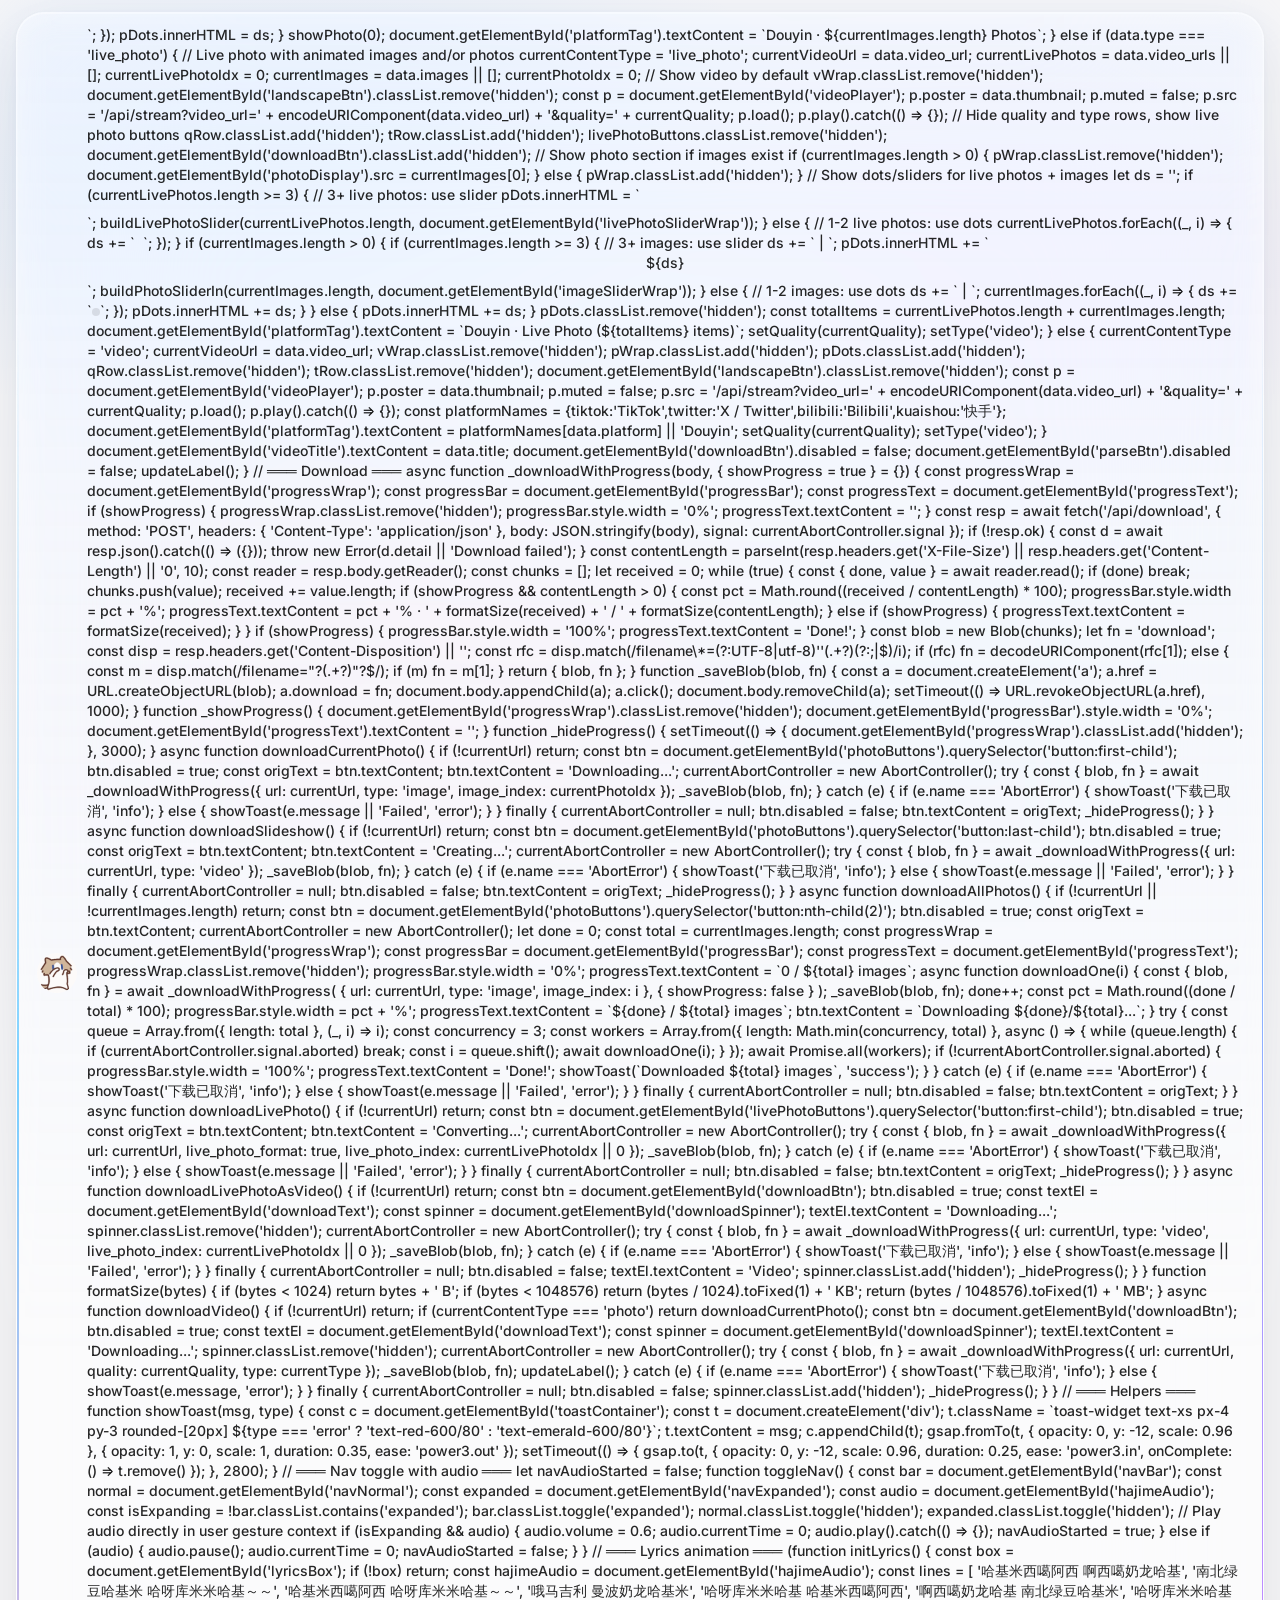
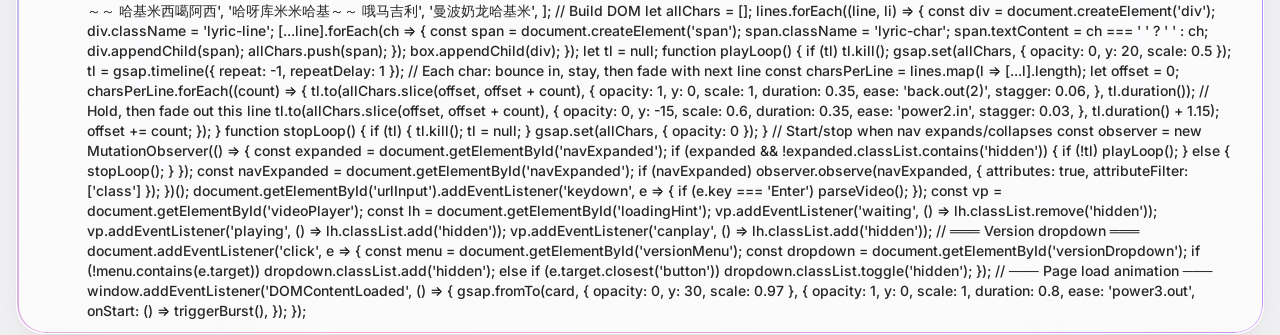
<file: static/index.html>
<!DOCTYPE html>
<html lang="zh-CN">
<head>
<meta charset="UTF-8">
<meta name="viewport" content="width=device-width, initial-scale=1.0">
<title>SalaryMeow Downloader</title>
<link rel="icon" type="image/x-icon" href="/static/favicon.ico">
<link rel="icon" type="image/png" sizes="32x32" href="/static/favicon-32x32.png">
<link rel="icon" type="image/png" sizes="16x16" href="/static/favicon-16x16.png">
<link rel="preconnect" href="https://fonts.googleapis.com">
<link href="https://fonts.googleapis.com/css2?family=ZCOOL+KuaiLe&display=swap" rel="stylesheet">
<script src="/static/tailwindcss.js"></script>
<script src="https://cdnjs.cloudflare.com/ajax/libs/gsap/3.12.5/gsap.min.js"></script>
<style>
/* Ensure interactive elements are clickable */
#inputLayer, #dropletLayer, #resultLayer { position: relative; z-index: 3; }
#dropletLayer { pointer-events: none; }
#inputLayer *, #resultLayer * { pointer-events: auto; }

/* ─── Slider glowing stream ─── */
@keyframes sliderStream {
  0% { background-position: 0% 50%; }
  100% { background-position: 200% 50%; }
}
.slider-fill-stream {
  height: 3px;
  border-radius: 999px;
  background: linear-gradient(90deg,
    rgba(180,220,255,0.8),
    rgba(210,190,255,0.85),
    rgba(255,200,230,0.8),
    rgba(180,220,255,0.8)
  );
  background-size: 200% 100%;
  animation: sliderStream 1.2s linear infinite;
  box-shadow:
    0 0 8px rgba(200,210,255,0.4),
    0 0 18px rgba(210,190,255,0.2);
  position: relative;
}
.slider-fill-stream::after {
  content: '';
  position: absolute;
  right: -4px;
  top: 50%;
  transform: translateY(-50%);
  width: 10px;
  height: 10px;
  border-radius: 50%;
  background: radial-gradient(circle, rgba(210,200,255,0.4), transparent 70%);
  filter: blur(3px);
  pointer-events: none;
}

/* Flowing glow around active dot - synced with stream, light colors */
@keyframes dotFlowGlow {
  0% {
    box-shadow:
      -3px 0 10px rgba(180,220,255,0.4),
      0 0 18px rgba(200,180,255,0.2);
    border-color: rgba(180,220,255,0.6);
  }
  33% {
    box-shadow:
      0 0 10px rgba(210,190,255,0.4),
      0 0 22px rgba(210,190,255,0.25);
    border-color: rgba(210,190,255,0.6);
  }
  66% {
    box-shadow:
      3px 0 10px rgba(255,200,230,0.4),
      0 0 18px rgba(255,200,230,0.2);
    border-color: rgba(255,200,230,0.6);
  }
  100% {
    box-shadow:
      -3px 0 10px rgba(180,220,255,0.4),
      0 0 18px rgba(200,180,255,0.2);
    border-color: rgba(180,220,255,0.6);
  }
}
.slider-dot-active-glow {
  animation: dotFlowGlow 1.2s linear infinite;
}
.lyric-char {
  display: inline-block;
  font-family: 'ZCOOL KuaiLe', 'STXingkai', '华文行楷', cursive, sans-serif;
  font-size: 15px;
  color: rgba(0,0,0,0.55);
  letter-spacing: 2px;
  opacity: 0;
}
@media (min-width: 640px) {
  .lyric-char { font-size: 20px; letter-spacing: 3px; }
}
.lyric-line {
  white-space: nowrap;
  margin: 2px 0;
  text-align: center;
}

/* ─── Button icon animations ─── */
/* Live Photo: rotating dashed outer ring */
@keyframes rotateRing {
  from { transform: rotate(0deg); }
  to { transform: rotate(360deg); }
}
.live-photo-icon .rotate-ring {
  transform-origin: center;
  animation: rotateRing 3s linear infinite;
}

/* Flowing shimmer text effect */
@keyframes shimmerFlow {
  0% { background-position: -200% center; }
  100% { background-position: 200% center; }
}
.btn-label-live, .btn-label-photo, .btn-label-download {
  background: linear-gradient(
    90deg,
    currentColor 0%,
    rgba(180,200,255,0.9) 25%,
    rgba(220,180,255,0.9) 50%,
    rgba(255,200,220,0.9) 75%,
    currentColor 100%
  );
  background-size: 200% auto;
  -webkit-background-clip: text;
  background-clip: text;
  -webkit-text-fill-color: transparent;
  animation: shimmerFlow 2.5s linear infinite;
}
</style>
<style>
@import url('https://fonts.googleapis.com/css2?family=Inter:opsz,wght@14..32,300;14..32,400;14..32,500;14..32,600&display=swap');

:root {
  --glass-bg: rgba(255,255,255,0.55);
  --glass-border: rgba(0,0,0,0.06);
  --glass-highlight: rgba(255,255,255,0.8);
  --glass-shadow: 0 8px 32px rgba(0,0,0,0.08);
  --text-primary: rgba(0,0,0,0.85);
  --text-secondary: rgba(0,0,0,0.5);
  --text-tertiary: rgba(0,0,0,0.28);
}

* { box-sizing: border-box; margin: 0; padding: 0; }

body {
  font-family: 'Inter', -apple-system, BlinkMacSystemFont, sans-serif;
  background: #f5f5f7;
  color: var(--text-primary);
  min-height: 100vh;
  overflow-x: hidden;
  -webkit-font-smoothing: antialiased;
  -moz-osx-font-smoothing: grayscale;
  -webkit-tap-highlight-color: transparent;
}

/* ─── Ambient background ─── */
.bg-ambient {
  position: fixed; inset: 0; z-index: 0;
  background:
    radial-gradient(ellipse 70% 50% at 25% 20%, rgba(120,180,255,0.2), transparent 60%),
    radial-gradient(ellipse 50% 40% at 80% 30%, rgba(200,160,255,0.18), transparent 55%),
    radial-gradient(ellipse 60% 45% at 35% 75%, rgba(255,180,200,0.15), transparent 60%),
    radial-gradient(ellipse 40% 30% at 70% 80%, rgba(160,220,255,0.12), transparent 50%),
    #f5f5f7;
}
.bg-ambient::after {
  content: ''; position: absolute; inset: 0;
  background: radial-gradient(ellipse 50% 40% at 50% 40%, rgba(255,255,255,0.5), transparent);
}

/* ─── Liquid Glass base ─── */
.glass {
  background: rgba(255,255,255,0.6);
  backdrop-filter: blur(80px) saturate(180%);
  -webkit-backdrop-filter: blur(80px) saturate(180%);
  border: 1px solid rgba(255,255,255,0.7);
  box-shadow:
    0 0 0 0.5px rgba(255,255,255,0.5) inset,
    0 8px 32px rgba(0,0,0,0.06);
}

.glass-surface {
  background: rgba(255,255,255,0.55);
  backdrop-filter: blur(100px) saturate(200%);
  -webkit-backdrop-filter: blur(100px) saturate(200%);
  border: 1px solid rgba(255,255,255,0.65);
  position: relative;
  box-shadow:
    0 0 0 0.5px rgba(255,255,255,0.6) inset,
    0 1px 0 rgba(255,255,255,0.5) inset,
    0 24px 64px rgba(0,0,0,0.08),
    0 2px 8px rgba(0,0,0,0.04);
}
.glass-surface::before {
  content: ''; position: absolute; inset: -2px; border-radius: inherit;
  background: linear-gradient(180deg, rgba(200,220,255,0.2), transparent 70%);
  z-index: -1; pointer-events: none;
  filter: blur(15px);
}
.glass-surface::after {
  content: ''; position: absolute; inset: 0; border-radius: inherit;
  padding: 1.5px;
  background: conic-gradient(from var(--glow-angle, 0deg),
    transparent 0%, transparent 12%,
    rgba(100,180,255,0.85) 22%, rgba(180,120,255,0.85) 38%, rgba(255,140,200,0.75) 55%, rgba(100,200,255,0.85) 72%,
    transparent 88%, transparent 100%);
  -webkit-mask: linear-gradient(#fff 0 0) content-box, linear-gradient(#fff 0 0);
  -webkit-mask-composite: xor;
  mask-composite: exclude;
  pointer-events: none;
  z-index: 1;
  animation: glow-rotate 4s linear infinite;
}

.glass-card {
  background: rgba(255,255,255,0.5);
  backdrop-filter: blur(60px) saturate(180%);
  -webkit-backdrop-filter: blur(60px) saturate(180%);
  border: 1px solid rgba(255,255,255,0.7);
  position: relative;
  box-shadow:
    0 0 0 0.5px rgba(255,255,255,0.6) inset,
    0 1px 0 rgba(255,255,255,0.4) inset,
    0 16px 48px rgba(0,0,0,0.08),
    0 4px 12px rgba(0,0,0,0.04);
}
#magicCard {
  width: min(680px, 100%);
  border-radius: 36px;
  padding: 36px 32px;
}
.glass-card::before {
  content: ''; position: absolute; inset: -2px; border-radius: inherit;
  background: linear-gradient(135deg, rgba(180,200,255,0.15), transparent 40%, transparent 60%, rgba(200,220,255,0.1));
  z-index: -1; pointer-events: none;
  filter: blur(20px);
}
.glass-card::after {
  content: ''; position: absolute; inset: 0; border-radius: inherit;
  padding: 1.5px;
  background: conic-gradient(from var(--glow-angle, 0deg),
    transparent 0%, transparent 12%,
    rgba(80,160,255,0.9) 22%, rgba(160,100,255,0.85) 38%, rgba(255,120,180,0.8) 55%, rgba(80,200,255,0.9) 72%,
    transparent 88%, transparent 100%);
  -webkit-mask: linear-gradient(#fff 0 0) content-box, linear-gradient(#fff 0 0);
  -webkit-mask-composite: xor;
  mask-composite: exclude;
  pointer-events: none;
  z-index: 1;
  animation: glow-rotate 4s linear infinite;
}

/* ─── Mobile Optimization ─── */
@media (max-width: 640px) {
  #magicCard {
    border-radius: 24px;
    padding: 24px 16px;
    width: calc(100vw - 24px);
  }
  #inputLayer .flex.gap-2 {
    flex-direction: column;
    gap: 8px;
  }
  #inputLayer .flex.gap-2 input {
    width: 100%;
    font-size: 16px; /* Prevent iOS zoom */
    padding: 14px 16px;
    border-radius: 16px;
  }
  #inputLayer .flex.gap-2 button {
    width: 100%;
    padding: 14px;
    border-radius: 16px;
    font-size: 15px;
    min-height: 48px; /* Touch target */
  }
  #inputLayer .flex.gap-2 button:last-child {
    order: -1; /* Parse button first on mobile */
  }
  .quality-btn, .type-btn {
    padding: 14px 12px !important;
    font-size: 14px !important;
    min-height: 44px;
  }
  #downloadBtn {
    padding: 16px !important;
    font-size: 15px !important;
    min-height: 52px;
  }
  #mediaPreview {
    max-width: 100% !important;
    margin: 0 -16px;
    padding: 0 16px;
  }
  #photoDisplay {
    max-height: 60vh;
  }
  #landscapeBtn {
    display: none; /* Hide landscape on mobile */
  }
  #photoDots {
    gap: 6px;
  }
  #photoDots button {
    min-width: 44px;
    min-height: 44px;
    display: flex;
    align-items: center;
    justify-content: center;
  }
  #progressWrap {
    margin-top: 8px;
  }
  /* Photo slider mobile — scale down proportionally */
  input[type="range"] {
    height: 40px;
  }
  .slider-dot {
    width: 12px !important;
    height: 12px !important;
    margin-left: -6px !important;
  }
  .slider-dot.slider-dot-active-glow {
    width: 30px !important;
    height: 21px !important;
    margin-left: -15px !important;
  }
  /* Slider track container: taller to fit scaled dots */
  #photoDots .flex-1.h-6 {
    height: 24px;
  }
}

/* ─── Input ─── */
.glass-input {
  background: rgba(255,255,255,0.6);
  border: 1px solid rgba(0,0,0,0.06);
  color: var(--text-primary);
  font-family: inherit;
  outline: none;
}
.glass-input::placeholder { color: var(--text-tertiary); }
.glass-input:focus {
  border-color: rgba(0,100,255,0.25);
  background: rgba(255,255,255,0.8);
  box-shadow: 0 0 0 4px rgba(0,100,255,0.06), 0 2px 12px rgba(0,0,0,0.04);
}

/* ─── Buttons ─── */
.btn-glass {
  font-family: inherit; font-weight: 500; font-size: 14px;
  background: rgba(255,255,255,0.5);
  border: 1px solid rgba(0,0,0,0.06);
  color: var(--text-secondary);
  cursor: pointer;
  transition: all 0.25s ease;
  user-select: none;
  -webkit-user-select: none;
  box-shadow: 0 1px 3px rgba(0,0,0,0.04);
}
.btn-glass:hover {
  background: rgba(255,255,255,0.75);
  border-color: rgba(0,0,0,0.1);
  color: var(--text-primary);
  box-shadow: 0 2px 8px rgba(0,0,0,0.06);
}
.btn-glass:active { background: rgba(255,255,255,0.6); transform: scale(0.985); }

/* ─── Paste button glow ─── */
.paste-glow {
  position: relative;
  overflow: hidden;
  isolation: isolate;
}
.paste-glow::before {
  content: ''; position: absolute; inset: -1px; border-radius: inherit;
  padding: 1.5px;
  background: conic-gradient(from var(--paste-angle, 0deg),
    transparent 0%, transparent 40%,
    rgba(100,180,255,0.9) 50%, rgba(160,120,255,0.8) 60%,
    transparent 70%, transparent 100%);
  -webkit-mask: linear-gradient(#fff 0 0) content-box, linear-gradient(#fff 0 0);
  mask: linear-gradient(#fff 0 0) content-box, linear-gradient(#fff 0 0);
  -webkit-mask-composite: xor;
  mask-composite: exclude;
  animation: pasteRotate 3s linear infinite;
  z-index: -1;
}
@keyframes pasteRotate { to { --paste-angle: 360deg; } }

@property --paste-angle {
  syntax: '<angle>';
  inherits: false;
  initial-value: 0deg;
}

.btn-glass-active {
  background: rgba(255,255,255,0.52) !important;
  border: 1px solid transparent !important;
  color: rgba(0,70,200,0.9) !important;
  box-shadow:
    0 1px 3px rgba(0,0,0,0.06),
    0 0 0 1px rgba(255,255,255,0.5) inset,
    0 -1px 0 rgba(0,0,0,0.04) inset,
    0 4px 12px rgba(0,100,255,0.08) !important;
  position: relative;
  overflow: hidden;
  isolation: isolate;
}
.btn-glass-active::before {
  content: ''; position: absolute; inset: 0; border-radius: inherit;
  padding: 1.5px;
  background: conic-gradient(from var(--glow-angle, 0deg),
    transparent 0%, transparent 5%,
    rgba(80,160,255,1) 15%, rgba(160,100,255,1) 32%, rgba(255,120,180,0.96) 50%, rgba(80,200,255,1) 68%,
    transparent 95%, transparent 100%);
  -webkit-mask: linear-gradient(#fff 0 0) content-box, linear-gradient(#fff 0 0);
  -webkit-mask-composite: xor;
  mask-composite: exclude;
  pointer-events: none;
  z-index: -1;
}
.btn-glass-active::after {
  content: '';
  position: absolute;
  top: 0; left: -30%; width: 160%; height: 55%;
  background: linear-gradient(180deg, rgba(255,255,255,0.55) 0%, rgba(255,255,255,0.15) 60%, transparent 100%);
  border-radius: inherit;
  pointer-events: none;
}

.btn-primary {
  font-family: inherit; font-weight: 500; font-size: 14px;
  background: rgba(255,255,255,0.45);
  backdrop-filter: blur(40px) saturate(180%);
  -webkit-backdrop-filter: blur(40px) saturate(180%);
  border: 1px solid transparent;
  color: rgba(0,0,0,0.75);
  cursor: pointer;
  transition: all 0.25s ease;
  box-shadow: 0 1px 4px rgba(0,0,0,0.04);
  position: relative;
  isolation: isolate;
}
.btn-primary::before {
  content: ''; position: absolute; inset: 0; border-radius: inherit;
  padding: 1.5px;
  background: conic-gradient(from var(--glow-angle, 0deg),
    transparent 0%, transparent 5%,
    rgba(80,160,255,1) 15%, rgba(160,100,255,1) 32%, rgba(255,120,180,0.96) 50%, rgba(80,200,255,1) 68%,
    transparent 95%, transparent 100%);
  -webkit-mask: linear-gradient(#fff 0 0) content-box, linear-gradient(#fff 0 0);
  -webkit-mask-composite: xor;
  mask-composite: exclude;
  pointer-events: none;
  z-index: -1;
  animation: glow-rotate-reverse 4s linear infinite;
}
.btn-primary:hover { background: rgba(255,255,255,0.65); box-shadow: 0 2px 8px rgba(0,0,0,0.06); }
.btn-primary:active { background: rgba(255,255,255,0.4); transform: scale(0.985); }
.btn-primary:disabled { background: rgba(255,255,255,0.2); color: rgba(0,0,0,0.15); cursor: not-allowed; box-shadow: none; }
.btn-primary:disabled::before { opacity: 0.3; }

.btn-accent {
  font-family: inherit; font-weight: 500; font-size: 14px;
  background: rgba(255,255,255,0.45);
  backdrop-filter: blur(40px) saturate(180%);
  -webkit-backdrop-filter: blur(40px) saturate(180%);
  border: 1px solid transparent;
  color: rgba(0,0,0,0.75);
  cursor: pointer;
  transition: all 0.25s ease;
  box-shadow: 0 1px 4px rgba(0,0,0,0.04);
  position: relative;
  isolation: isolate;
}
.btn-accent::before {
  content: ''; position: absolute; inset: 0; border-radius: inherit;
  padding: 1.5px;
  background: conic-gradient(from var(--glow-angle, 0deg),
    transparent 0%, transparent 5%,
    rgba(80,160,255,1) 15%, rgba(160,100,255,1) 32%, rgba(255,120,180,0.96) 50%, rgba(80,200,255,1) 68%,
    transparent 95%, transparent 100%);
  -webkit-mask: linear-gradient(#fff 0 0) content-box, linear-gradient(#fff 0 0);
  -webkit-mask-composite: xor;
  mask-composite: exclude;
  pointer-events: none;
  z-index: -1;
  animation: glow-rotate-reverse 4s linear infinite;
}
.btn-accent:hover { background: rgba(255,255,255,0.65); box-shadow: 0 2px 8px rgba(0,0,0,0.06); }
.btn-accent:active { background: rgba(255,255,255,0.4); transform: scale(0.985); }
.btn-accent:disabled { opacity: 0.35; cursor: not-allowed; }
.btn-accent:disabled::before { opacity: 0.3; }

/* ─── Spinner ─── */
.spinner {
  width: 16px; height: 16px;
  border: 2px solid rgba(0,0,0,0.08);
  border-top: 2px solid rgba(0,0,0,0.4);
  border-radius: 50%;
  animation: spin 0.7s linear infinite;
}
@keyframes spin { to { transform: rotate(360deg); } }

/* ─── Flowing glow border ─── */
@property --glow-angle {
  syntax: '<angle>';
  initial-value: 0deg;
  inherits: false;
}
@keyframes glow-rotate {
  to { --glow-angle: 360deg; }
}
@keyframes glow-rotate-reverse {
  to { --glow-angle: -360deg; }
}

/* ─── Glow burst ring (GSAP animated) ─── */
.glow-burst-ring {
  position: absolute; inset: -4px; border-radius: inherit;
  padding: 2px;
  background: conic-gradient(from 0deg,
    rgba(80,160,255,0.9), rgba(160,100,255,0.85), rgba(255,120,180,0.8), rgba(80,200,255,0.9), rgba(80,160,255,0.9));
  -webkit-mask: linear-gradient(#fff 0 0) content-box, linear-gradient(#fff 0 0);
  -webkit-mask-composite: xor;
  mask-composite: exclude;
  pointer-events: none;
  z-index: 0;
  will-change: transform, opacity, filter;
}

/* ─── Video player ─── */
.video-frame {
  background: #000;
  overflow: hidden;
}
#videoWrap {
  background: transparent;
}

/* ─── Media frame with edge refraction ─── */
.media-frame {
  position: relative;
  border-radius: 24px;
  overflow: hidden;
  box-shadow:
    0 0 0 1px rgba(255,255,255,0.5) inset,
    0 24px 64px rgba(0,0,0,0.1);
}
.media-frame::before {
  content: '';
  position: absolute;
  inset: 0;
  border-radius: inherit;
  padding: 5px;
  background:
    conic-gradient(from var(--glow-angle, 0deg),
      transparent 0%, transparent 12%,
      rgba(255,255,255,1) 22%, rgba(255,240,250,0.9) 38%, rgba(240,245,255,1) 55%, rgba(255,255,255,1) 72%,
      transparent 88%, transparent 100%);
  -webkit-mask: linear-gradient(#fff 0 0) content-box, linear-gradient(#fff 0 0);
  -webkit-mask-composite: xor;
  mask-composite: exclude;
  pointer-events: none;
  z-index: 2;
  backdrop-filter: blur(12px) saturate(150%);
  -webkit-backdrop-filter: blur(12px) saturate(150%);
  animation: glow-rotate 8s linear infinite;
}
#navBar { transition: all 0.6s cubic-bezier(0.34, 1.56, 0.64, 1); }
#navBar.expanded { padding: 20px 24px; min-height: 180px; }
#navBar.expanded #navTag { display: none !important; }
@media (min-width: 640px) {
  #navBar.expanded { padding: 32px; min-height: 220px; }
}
video::-webkit-media-controls-panel {
  background: linear-gradient(transparent, rgba(0,0,0,0.4)) !important;
}
video::-webkit-media-controls-enclosure {
  background: transparent !important;
}

/* ─── Toast ─── */
.toast-widget {
  background: rgba(255,255,255,0.7);
  backdrop-filter: blur(60px);
  -webkit-backdrop-filter: blur(60px);
  border: 1px solid rgba(255,255,255,0.6);
  box-shadow: 0 8px 32px rgba(0,0,0,0.08);
}

/* ─── Scrollbar ─── */
::-webkit-scrollbar { width: 3px; }
::-webkit-scrollbar-track { background: transparent; }
::-webkit-scrollbar-thumb { background: rgba(0,0,0,0.1); border-radius: 3px; }

/* ─── Loading label shimmer (GSAP-driven) ─── */
.loading-text-shimmer {
  background: linear-gradient(90deg,
    rgba(80,80,80,0.6) 0%,
    rgba(80,80,80,0.6) 20%,
    rgba(180,220,255,1) 35%,
    #fff 46%,
    #fff 50%,
    rgba(230,180,255,1) 54%,
    rgba(255,200,230,1) 58%,
    rgba(160,230,255,1) 65%,
    rgba(80,80,80,0.6) 80%,
    rgba(80,80,80,0.6) 100%
  );
  background-size: 300% 100%;
  -webkit-background-clip: text;
  background-clip: text;
  -webkit-text-fill-color: transparent;
  background-position: 100% center;
}
</style>
</head>
<body>
<div id="bgLayer" class="bg-ambient"></div>

<div class="relative z-10 min-h-screen flex flex-col">

  <!-- ─── Navigation bar ─── -->
  <audio id="hajimeAudio" src="/static/hajime.mp3" preload="auto" loop volume="0.6"></audio>
  <nav id="navBar" class="glass-surface shrink-0 mx-4 mt-3 rounded-[28px] px-5 py-3 flex items-center justify-between transition-all duration-500" style="will-change:transform">
    <div id="navNormal" class="flex items-center gap-2.5">
      <div style="width:40px;height:40px;border-radius:50%;overflow:hidden;flex-shrink:0;" class="cursor-pointer" onclick="toggleNav()">
        <img src="/static/loading-cut.gif" alt="" style="width:40px;height:40px;object-fit:cover;display:block;">
      </div>
      <span class="text-sm font-medium text-black/…10811 tokens truncated…/ Kill all active animations
    gsap.killTweensOf(card);
    gsap.killTweensOf(inputLayer);
    gsap.killTweensOf(dropletLayer);
    gsap.killTweensOf(resultLayer);
    gsap.killTweensOf(burstRing);
    gsap.killTweensOf(document.getElementById('mediaPreview'));
    stopLoadingAnim();

    // Hide droplet and result immediately
    dropletLayer.classList.add('hidden');
    resultLayer.classList.add('hidden');
    document.getElementById('mediaPreview').classList.add('hidden');

    // Reset card to input state
    card.style.overflow = '';
    gsap.set(card, { width: Math.min(680, window.innerWidth - 32), height: 'auto', aspectRatio: 'auto', minHeight: 200, borderRadius: '36px', padding: '36px 32px' });
    inputLayer.style.display = '';
    inputLayer.classList.remove('hidden');
    gsap.fromTo(inputLayer, { opacity: 0, y: -8 }, { opacity: 1, y: 0, duration: 0.3, ease: 'power2.out' });
    document.getElementById('parseBtn').disabled = false;
    document.getElementById('downloadBtn').disabled = false;  // 重置下载按钮状态
    showToast(e.message, 'error');
  }
}

function buildResult(data) {
  const qRow = document.getElementById('qualityRow'), tRow = document.getElementById('typeRow');
  const vWrap = document.getElementById('videoWrap'), pWrap = document.getElementById('photoWrap'), pDots = document.getElementById('photoDots');
  const photoButtons = document.getElementById('photoButtons');
  const livePhotoButtons = document.getElementById('livePhotoButtons');

  // Hide all download buttons first
  photoButtons.classList.add('hidden');
  livePhotoButtons.classList.add('hidden');
  document.getElementById('downloadBtn').classList.remove('hidden');

  if (data.type === 'photo') {
    currentContentType = 'photo'; currentImages = data.images || [];
    vWrap.classList.add('hidden'); pWrap.classList.remove('hidden'); pDots.classList.remove('hidden');
    document.getElementById('landscapeBtn').classList.add('hidden');
    qRow.classList.add('hidden'); tRow.classList.add('hidden'); currentVideoUrl = '';

    // Show photo download buttons, hide main download button and other buttons
    photoButtons.classList.remove('hidden');
    livePhotoButtons.classList.add('hidden');
    document.getElementById('downloadBtn').classList.add('hidden');

    // Show slider for 3+ images, dots for fewer
    if (currentImages.length > 2) {
      buildPhotoSlider(currentImages.length);
    } else {
      let ds = '';
      currentImages.forEach((_, i) => { ds += `<button onclick="showPhoto(${i})" class="w-2 h-2 rounded-full ${i===0?'bg-black/40':'bg-black/10'}"></button>`; });
      pDots.innerHTML = ds;
    }
    showPhoto(0);
    document.getElementById('platformTag').textContent = `Douyin · ${currentImages.length} Photos`;
  } else if (data.type === 'live_photo') {
    // Live photo with animated images and/or photos
    currentContentType = 'live_photo';
    currentVideoUrl = data.video_url;
    currentLivePhotos = data.video_urls || [];
    currentLivePhotoIdx = 0;
    currentImages = data.images || [];
    currentPhotoIdx = 0;

    // Show video by default
    vWrap.classList.remove('hidden');
    document.getElementById('landscapeBtn').classList.remove('hidden');
    const p = document.getElementById('videoPlayer');
    p.poster = data.thumbnail;
    p.muted = false;
    p.src = '/api/stream?video_url=' + encodeURIComponent(data.video_url) + '&quality=' + currentQuality;
    p.load();
    p.play().catch(() => {});

    // Hide quality and type rows, show live photo buttons
    qRow.classList.add('hidden'); tRow.classList.add('hidden');
    livePhotoButtons.classList.remove('hidden');
    document.getElementById('downloadBtn').classList.add('hidden');

    // Show photo section if images exist
    if (currentImages.length > 0) {
      pWrap.classList.remove('hidden');
      document.getElementById('photoDisplay').src = currentImages[0];
    } else {
      pWrap.classList.add('hidden');
    }

    // Show dots/sliders for live photos + images
    let ds = '';
    if (currentLivePhotos.length >= 3) {
      // 3+ live photos: use slider
      pDots.innerHTML = `<div id="livePhotoSliderWrap" class="w-full mb-2"></div>`;
      buildLivePhotoSlider(currentLivePhotos.length, document.getElementById('livePhotoSliderWrap'));
    } else {
      // 1-2 live photos: use dots
      currentLivePhotos.forEach((_, i) => { ds += `<button onclick="showLivePhoto(${i})" class="w-2 h-2 rounded-full ${i===0?'bg-black/40':'bg-black/10'}"></button>`; });
    }
    if (currentImages.length > 0) {
      if (currentImages.length >= 3) {
        // 3+ images: use slider
        ds += `<span class="mx-1">|</span>`;
        pDots.innerHTML += `<div class="flex items-center justify-center gap-2 mb-2">${ds}</div><div id="imageSliderWrap" class="w-full"></div>`;
        buildPhotoSliderIn(currentImages.length, document.getElementById('imageSliderWrap'));
      } else {
        // 1-2 images: use dots
        ds += `<span class="mx-1">|</span>`;
        currentImages.forEach((_, i) => { ds += `<button onclick="showPhoto(${i})" class="w-2 h-2 rounded-full bg-black/10"></button>`; });
        pDots.innerHTML += ds;
      }
    } else {
      pDots.innerHTML += ds;
    }
    pDots.classList.remove('hidden');

    const totalItems = currentLivePhotos.length + currentImages.length;
    document.getElementById('platformTag').textContent = `Douyin · Live Photo (${totalItems} items)`;
    setQuality(currentQuality); setType('video');
  } else {
    currentContentType = 'video'; currentVideoUrl = data.video_url;
    vWrap.classList.remove('hidden'); pWrap.classList.add('hidden'); pDots.classList.add('hidden');
    qRow.classList.remove('hidden'); tRow.classList.remove('hidden');
    document.getElementById('landscapeBtn').classList.remove('hidden');
    const p = document.getElementById('videoPlayer');
    p.poster = data.thumbnail;
    p.muted = false;
    p.src = '/api/stream?video_url=' + encodeURIComponent(data.video_url) + '&quality=' + currentQuality;
    p.load();
    p.play().catch(() => {});
    const platformNames = {tiktok:'TikTok',twitter:'X / Twitter',bilibili:'Bilibili',kuaishou:'快手'};
    document.getElementById('platformTag').textContent = platformNames[data.platform] || 'Douyin';
    setQuality(currentQuality); setType('video');
  }
  document.getElementById('videoTitle').textContent = data.title;
  document.getElementById('downloadBtn').disabled = false;
  document.getElementById('parseBtn').disabled = false;
  updateLabel();
}

// ═══ Download ═══
async function _downloadWithProgress(body, { showProgress = true } = {}) {
  const progressWrap = document.getElementById('progressWrap');
  const progressBar = document.getElementById('progressBar');
  const progressText = document.getElementById('progressText');
  if (showProgress) {
    progressWrap.classList.remove('hidden');
    progressBar.style.width = '0%';
    progressText.textContent = '';
  }
  const resp = await fetch('/api/download', {
    method: 'POST',
    headers: { 'Content-Type': 'application/json' },
    body: JSON.stringify(body),
    signal: currentAbortController.signal
  });
  if (!resp.ok) { const d = await resp.json().catch(() => ({})); throw new Error(d.detail || 'Download failed'); }

  const contentLength = parseInt(resp.headers.get('X-File-Size') || resp.headers.get('Content-Length') || '0', 10);
  const reader = resp.body.getReader();
  const chunks = [];
  let received = 0;

  while (true) {
    const { done, value } = await reader.read();
    if (done) break;
    chunks.push(value);
    received += value.length;
    if (showProgress && contentLength > 0) {
      const pct = Math.round((received / contentLength) * 100);
      progressBar.style.width = pct + '%';
      progressText.textContent = pct + '% · ' + formatSize(received) + ' / ' + formatSize(contentLength);
    } else if (showProgress) {
      progressText.textContent = formatSize(received);
    }
  }

  if (showProgress) {
    progressBar.style.width = '100%';
    progressText.textContent = 'Done!';
  }

  const blob = new Blob(chunks);
  let fn = 'download';
  const disp = resp.headers.get('Content-Disposition') || '';
  const rfc = disp.match(/filename\*=(?:UTF-8|utf-8)''(.+?)(?:;|$)/i);
  if (rfc) fn = decodeURIComponent(rfc[1]);
  else { const m = disp.match(/filename="?(.+?)"?$/); if (m) fn = m[1]; }
  return { blob, fn };
}

function _saveBlob(blob, fn) {
  const a = document.createElement('a'); a.href = URL.createObjectURL(blob); a.download = fn;
  document.body.appendChild(a); a.click(); document.body.removeChild(a); setTimeout(() => URL.revokeObjectURL(a.href), 1000);
}

function _showProgress() {
  document.getElementById('progressWrap').classList.remove('hidden');
  document.getElementById('progressBar').style.width = '0%';
  document.getElementById('progressText').textContent = '';
}
function _hideProgress() {
  setTimeout(() => { document.getElementById('progressWrap').classList.add('hidden'); }, 3000);
}
async function downloadCurrentPhoto() {
  if (!currentUrl) return;
  const btn = document.getElementById('photoButtons').querySelector('button:first-child');
  btn.disabled = true;
  const origText = btn.textContent;
  btn.textContent = 'Downloading...';
  currentAbortController = new AbortController();
  try {
    const { blob, fn } = await _downloadWithProgress({ url: currentUrl, type: 'image', image_index: currentPhotoIdx });
    _saveBlob(blob, fn);
  } catch (e) {
    if (e.name === 'AbortError') { showToast('下载已取消', 'info'); }
    else { showToast(e.message || 'Failed', 'error'); }
  } finally {
    currentAbortController = null;
    btn.disabled = false; btn.textContent = origText;
    _hideProgress();
  }
}

async function downloadSlideshow() {
  if (!currentUrl) return;
  const btn = document.getElementById('photoButtons').querySelector('button:last-child');
  btn.disabled = true;
  const origText = btn.textContent;
  btn.textContent = 'Creating...';
  currentAbortController = new AbortController();
  try {
    const { blob, fn } = await _downloadWithProgress({ url: currentUrl, type: 'video' });
    _saveBlob(blob, fn);
  } catch (e) {
    if (e.name === 'AbortError') { showToast('下载已取消', 'info'); }
    else { showToast(e.message || 'Failed', 'error'); }
  } finally {
    currentAbortController = null;
    btn.disabled = false; btn.textContent = origText;
    _hideProgress();
  }
}

async function downloadAllPhotos() {
  if (!currentUrl || !currentImages.length) return;
  const btn = document.getElementById('photoButtons').querySelector('button:nth-child(2)');
  btn.disabled = true;
  const origText = btn.textContent;
  currentAbortController = new AbortController();
  let done = 0;
  const total = currentImages.length;

  const progressWrap = document.getElementById('progressWrap');
  const progressBar = document.getElementById('progressBar');
  const progressText = document.getElementById('progressText');
  progressWrap.classList.remove('hidden');
  progressBar.style.width = '0%';
  progressText.textContent = `0 / ${total} images`;

  async function downloadOne(i) {
    const { blob, fn } = await _downloadWithProgress(
      { url: currentUrl, type: 'image', image_index: i },
      { showProgress: false }
    );
    _saveBlob(blob, fn);
    done++;
    const pct = Math.round((done / total) * 100);
    progressBar.style.width = pct + '%';
    progressText.textContent = `${done} / ${total} images`;
    btn.textContent = `Downloading ${done}/${total}...`;
  }

  try {
    const queue = Array.from({ length: total }, (_, i) => i);
    const concurrency = 3;
    const workers = Array.from({ length: Math.min(concurrency, total) }, async () => {
      while (queue.length) {
        if (currentAbortController.signal.aborted) break;
        const i = queue.shift();
        await downloadOne(i);
      }
    });
    await Promise.all(workers);
    if (!currentAbortController.signal.aborted) {
      progressBar.style.width = '100%';
      progressText.textContent = 'Done!';
      showToast(`Downloaded ${total} images`, 'success');
    }
  } catch (e) {
    if (e.name === 'AbortError') { showToast('下载已取消', 'info'); }
    else { showToast(e.message || 'Failed', 'error'); }
  } finally {
    currentAbortController = null;
    btn.disabled = false;
    btn.textContent = origText;
  }
}

async function downloadLivePhoto() {
  if (!currentUrl) return;
  const btn = document.getElementById('livePhotoButtons').querySelector('button:first-child');
  btn.disabled = true;
  const origText = btn.textContent;
  btn.textContent = 'Converting...';
  currentAbortController = new AbortController();
  try {
    const { blob, fn } = await _downloadWithProgress({ url: currentUrl, live_photo_format: true, live_photo_index: currentLivePhotoIdx || 0 });
    _saveBlob(blob, fn);
  } catch (e) {
    if (e.name === 'AbortError') { showToast('下载已取消', 'info'); }
    else { showToast(e.message || 'Failed', 'error'); }
  } finally {
    currentAbortController = null;
    btn.disabled = false; btn.textContent = origText;
    _hideProgress();
  }
}

async function downloadLivePhotoAsVideo() {
  if (!currentUrl) return;
  const btn = document.getElementById('downloadBtn'); btn.disabled = true;
  const textEl = document.getElementById('downloadText');
  const spinner = document.getElementById('downloadSpinner');
  textEl.textContent = 'Downloading...';
  spinner.classList.remove('hidden');
  currentAbortController = new AbortController();
  try {
    const { blob, fn } = await _downloadWithProgress({ url: currentUrl, type: 'video', live_photo_index: currentLivePhotoIdx || 0 });
    _saveBlob(blob, fn);
  } catch (e) {
    if (e.name === 'AbortError') { showToast('下载已取消', 'info'); }
    else { showToast(e.message || 'Failed', 'error'); }
  } finally {
    currentAbortController = null;
    btn.disabled = false; textEl.textContent = 'Video'; spinner.classList.add('hidden');
    _hideProgress();
  }
}

function formatSize(bytes) {
  if (bytes < 1024) return bytes + ' B';
  if (bytes < 1048576) return (bytes / 1024).toFixed(1) + ' KB';
  return (bytes / 1048576).toFixed(1) + ' MB';
}

async function downloadVideo() {
  if (!currentUrl) return;
  if (currentContentType === 'photo') return downloadCurrentPhoto();
  const btn = document.getElementById('downloadBtn'); btn.disabled = true;
  const textEl = document.getElementById('downloadText');
  const spinner = document.getElementById('downloadSpinner');
  textEl.textContent = 'Downloading...';
  spinner.classList.remove('hidden');
  currentAbortController = new AbortController();

  try {
    const { blob, fn } = await _downloadWithProgress({ url: currentUrl, quality: currentQuality, type: currentType });
    _saveBlob(blob, fn);
    updateLabel();
  } catch (e) {
    if (e.name === 'AbortError') { showToast('下载已取消', 'info'); }
    else { showToast(e.message, 'error'); }
  } finally {
    currentAbortController = null;
    btn.disabled = false;
    spinner.classList.add('hidden');
    _hideProgress();
  }
}

// ═══ Helpers ═══
function showToast(msg, type) {
  const c = document.getElementById('toastContainer');
  const t = document.createElement('div');
  t.className = `toast-widget text-xs px-4 py-3 rounded-[20px] ${type === 'error' ? 'text-red-600/80' : 'text-emerald-600/80'}`;
  t.textContent = msg; c.appendChild(t);
  gsap.fromTo(t, { opacity: 0, y: -12, scale: 0.96 }, { opacity: 1, y: 0, scale: 1, duration: 0.35, ease: 'power3.out' });
  setTimeout(() => {
    gsap.to(t, { opacity: 0, y: -12, scale: 0.96, duration: 0.25, ease: 'power3.in', onComplete: () => t.remove() });
  }, 2800);
}

// ═══ Nav toggle with audio ═══
let navAudioStarted = false;
function toggleNav() {
  const bar = document.getElementById('navBar');
  const normal = document.getElementById('navNormal');
  const expanded = document.getElementById('navExpanded');
  const audio = document.getElementById('hajimeAudio');
  const isExpanding = !bar.classList.contains('expanded');
  bar.classList.toggle('expanded');
  normal.classList.toggle('hidden');
  expanded.classList.toggle('hidden');
  // Play audio directly in user gesture context
  if (isExpanding && audio) {
    audio.volume = 0.6;
    audio.currentTime = 0;
    audio.play().catch(() => {});
    navAudioStarted = true;
  } else if (audio) {
    audio.pause();
    audio.currentTime = 0;
    navAudioStarted = false;
  }
}

// ═══ Lyrics animation ═══
(function initLyrics() {
  const box = document.getElementById('lyricsBox');
  if (!box) return;
  const hajimeAudio = document.getElementById('hajimeAudio');
  const lines = [
    '哈基米西噶阿西 啊西噶奶龙哈基',
    '南北绿豆哈基米 哈呀库米米哈基～～',
    '哈基米西噶阿西 哈呀库米米哈基～～',
    '哦马吉利 曼波奶龙哈基米',
    '哈呀库米米哈基 哈基米西噶阿西',
    '啊西噶奶龙哈基 南北绿豆哈基米',
    '哈呀库米米哈基～～ 哈基米西噶阿西',
    '哈呀库米米哈基～～ 哦马吉利',
    '曼波奶龙哈基米',
  ];
  // Build DOM
  let allChars = [];
  lines.forEach((line, li) => {
    const div = document.createElement('div');
    div.className = 'lyric-line';
    [...line].forEach(ch => {
      const span = document.createElement('span');
      span.className = 'lyric-char';
      span.textContent = ch === ' ' ? ' ' : ch;
      div.appendChild(span);
      allChars.push(span);
    });
    box.appendChild(div);
  });

  let tl = null;
  function playLoop() {
    if (tl) tl.kill();
    gsap.set(allChars, { opacity: 0, y: 20, scale: 0.5 });
    tl = gsap.timeline({ repeat: -1, repeatDelay: 1 });
    // Each char: bounce in, stay, then fade with next line
    const charsPerLine = lines.map(l => [...l].length);
    let offset = 0;
    charsPerLine.forEach((count) => {
      tl.to(allChars.slice(offset, offset + count), {
        opacity: 1, y: 0, scale: 1,
        duration: 0.35, ease: 'back.out(2)',
        stagger: 0.06,
      }, tl.duration());
      // Hold, then fade out this line
      tl.to(allChars.slice(offset, offset + count), {
        opacity: 0, y: -15, scale: 0.6,
        duration: 0.35, ease: 'power2.in',
        stagger: 0.03,
      }, tl.duration() + 1.15);
      offset += count;
    });
  }

  function stopLoop() {
    if (tl) { tl.kill(); tl = null; }
    gsap.set(allChars, { opacity: 0 });
  }

  // Start/stop when nav expands/collapses
  const observer = new MutationObserver(() => {
    const expanded = document.getElementById('navExpanded');
    if (expanded && !expanded.classList.contains('hidden')) {
      if (!tl) playLoop();
    } else {
      stopLoop();
    }
  });
  const navExpanded = document.getElementById('navExpanded');
  if (navExpanded) observer.observe(navExpanded, { attributes: true, attributeFilter: ['class'] });
})();

document.getElementById('urlInput').addEventListener('keydown', e => { if (e.key === 'Enter') parseVideo(); });

const vp = document.getElementById('videoPlayer');
const lh = document.getElementById('loadingHint');
vp.addEventListener('waiting', () => lh.classList.remove('hidden'));
vp.addEventListener('playing', () => lh.classList.add('hidden'));

vp.addEventListener('canplay', () => lh.classList.add('hidden'));

// ═══ Version dropdown ═══
document.addEventListener('click', e => {
  const menu = document.getElementById('versionMenu');
  const dropdown = document.getElementById('versionDropdown');
  if (!menu.contains(e.target)) dropdown.classList.add('hidden');
  else if (e.target.closest('button')) dropdown.classList.toggle('hidden');
});

// ─── Page load animation ───
window.addEventListener('DOMContentLoaded', () => {
  gsap.fromTo(card, { opacity: 0, y: 30, scale: 0.97 }, {
    opacity: 1, y: 0, scale: 1, duration: 0.8, ease: 'power3.out',
    onStart: () => triggerBurst(),
  });
});
</script>


</body>
</html>
</file>
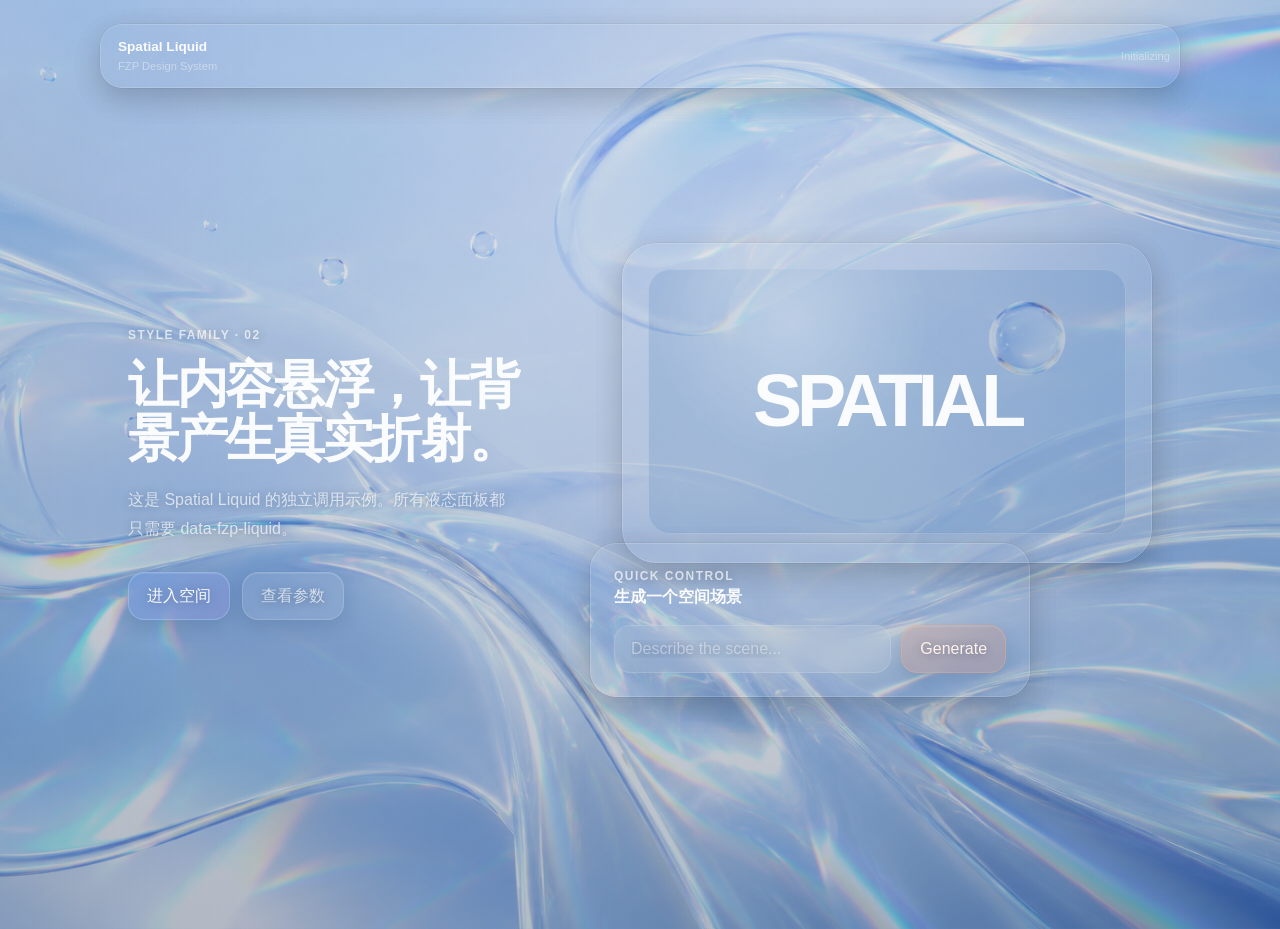
<file: web/admin/design-system/spatial-liquid/index.html>
<!doctype html>
<html lang="zh-CN">
  <head>
    <meta charset="UTF-8">
    <meta name="viewport" content="width=device-width, initial-scale=1.0">
    <title>Spatial Liquid · FZP Design System</title>
    <link rel="icon" href="data:,">
    <link rel="stylesheet" href="../shared/foundations.css">
    <link rel="stylesheet" href="./spatial-liquid.css">
    <style>
      body { margin: 0; }
      .demo-shell {
        width: min(1080px, calc(100vw - 32px));
        min-height: 100vh;
        margin: 0 auto;
        padding: 24px 0 64px;
      }
      .demo-nav {
        min-height: 64px;
        display: flex;
        align-items: center;
        justify-content: space-between;
        padding: 8px 10px 8px 18px;
        --fzp-surface-radius: 22px;
      }
      .demo-brand { display: grid; }
      .demo-brand strong { font-size: 0.85rem; }
      .demo-brand span { color: var(--fzp-text-tertiary); font-size: 0.7rem; }
      .demo-main {
        min-height: calc(100vh - 130px);
        display: grid;
        grid-template-columns: 0.85fr 1.15fr;
        align-items: center;
        gap: clamp(44px, 8vw, 110px);
        padding: 54px 28px;
      }
      .demo-copy { position: relative; z-index: 12; }
      .demo-copy .fzp-eyebrow { margin-bottom: 14px; }
      .demo-copy .fzp-copy { margin-top: 20px; line-height: 1.8; }
      .demo-actions { margin-top: 28px; }
      .demo-stage { position: relative; min-height: 500px; }
      .demo-preview {
        position: absolute;
        inset: 20px 0 auto;
        min-height: 320px;
        padding: 26px;
        --fzp-surface-radius: 34px;
      }
      .demo-art {
        min-height: 265px;
        display: grid;
        place-items: center;
        overflow: hidden;
        border: 1px solid rgba(255,255,255,.18);
        border-radius: 22px;
        background: radial-gradient(circle at 30% 20%, rgba(255,255,255,.28), transparent 35%),
          rgba(70,120,185,.18);
        font-size: clamp(2.4rem, 7vw, 4.6rem);
        font-weight: 750;
        letter-spacing: -.07em;
      }
      .demo-control {
        position: absolute;
        right: 32px;
        bottom: 0;
        z-index: 8;
        width: min(440px, calc(100% - 32px));
        display: grid;
        gap: 16px;
        padding: 24px;
        --fzp-surface-radius: 26px;
      }
      .demo-input-row { display: flex; gap: 10px; }
      .demo-state {
        color: var(--fzp-text-tertiary);
        font-size: 0.7rem;
      }
      @media (max-width: 760px) {
        .demo-main { grid-template-columns: 1fr; padding-inline: 4px; }
        .demo-stage { min-height: 570px; }
        .demo-preview { position: relative; top: 0; }
        .demo-control { right: 8px; }
        .demo-actions .fzp-button { flex: 1 1 100%; }
        .demo-input-row { flex-direction: column; }
      }
    </style>
  </head>
  <body class="fzp-root fzp-spatial">
    <div class="fzp-spatial-background" aria-hidden="true"></div>

    <div class="demo-shell">
      <nav class="demo-nav" data-fzp-liquid>
        <div class="demo-brand">
          <strong>Spatial Liquid</strong>
          <span>FZP Design System</span>
        </div>
        <span class="demo-state" id="renderState">CSS ready</span>
      </nav>

      <main class="demo-main">
        <section class="demo-copy">
          <p class="fzp-eyebrow">STYLE FAMILY · 02</p>
          <h1 class="fzp-title">让内容悬浮，让背景产生真实折射。</h1>
          <p class="fzp-copy">
            这是 Spatial Liquid 的独立调用示例。所有液态面板都只需要
            data-fzp-liquid。
          </p>
          <div class="fzp-cluster demo-actions">
            <button class="fzp-button fzp-button--primary" type="button">进入空间</button>
            <button class="fzp-button" type="button">查看参数</button>
          </div>
        </section>

        <div class="demo-stage">
          <section class="demo-preview" data-fzp-liquid>
            <div class="demo-art">SPATIAL</div>
          </section>

          <section class="demo-control" data-fzp-liquid>
            <div>
              <p class="fzp-eyebrow">Quick control</p>
              <strong>生成一个空间场景</strong>
            </div>
            <div class="demo-input-row">
              <input class="fzp-input" placeholder="Describe the scene...">
              <button class="fzp-button fzp-button--warm" type="button">Generate</button>
            </div>
          </section>
        </div>
      </main>
    </div>

    <script src="./vendor/html2canvas.min.js"></script>
    <script src="./vendor/liquidGL.js"></script>
    <script type="module">
      import { initSpatialLiquid } from "./spatial-liquid.js";

      const state = document.querySelector("#renderState");
      const spatial = initSpatialLiquid({ root: ".fzp-spatial" });
      state.textContent = "Initializing";

      const finalState = await spatial.ready;
      state.textContent = finalState.active ? "WebGL active" : "CSS fallback";
    </script>
  </body>
</html>
</file>
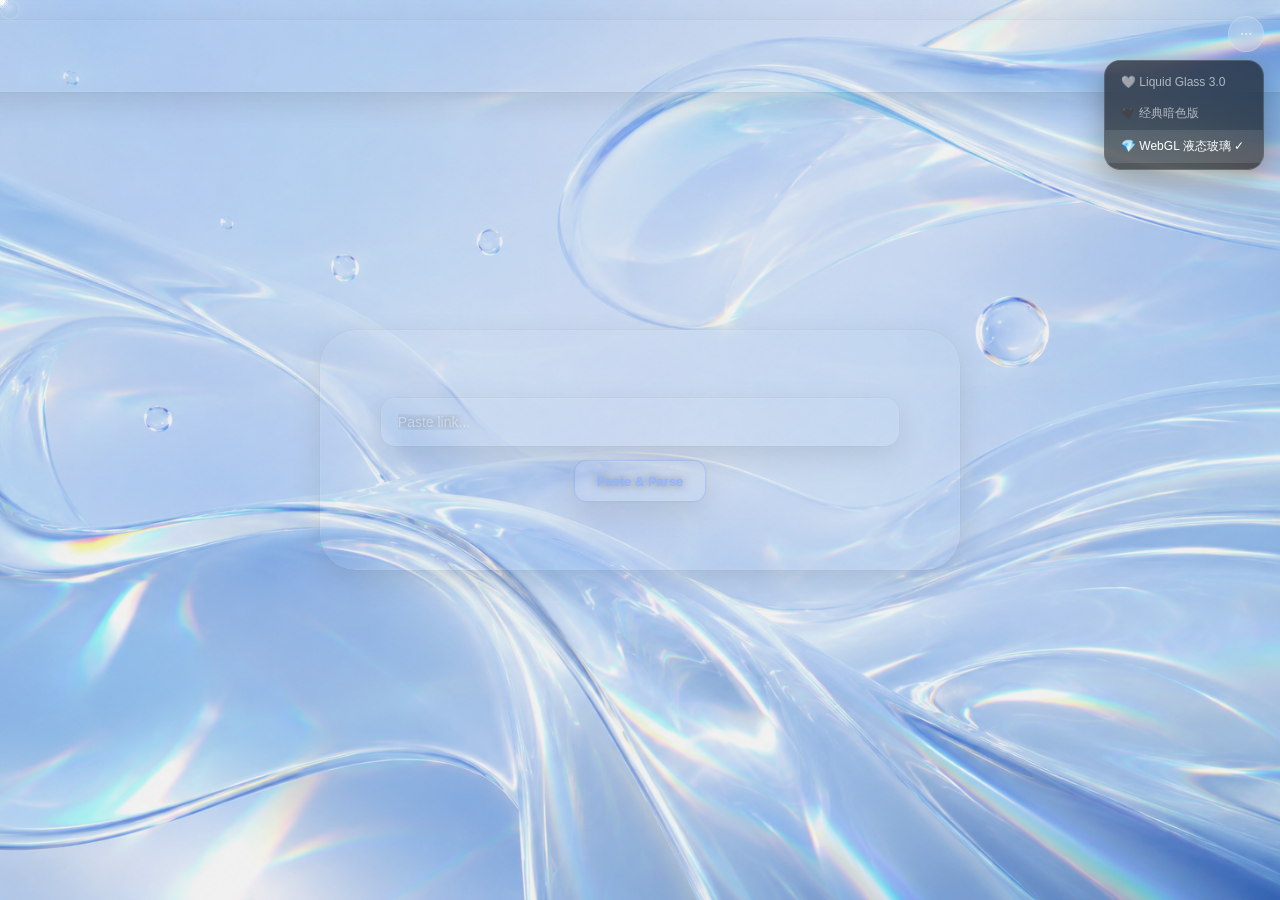
<file: static/index-v2.html>
<!DOCTYPE html>
<html lang="en">
<head>
<meta charset="UTF-8" />
<meta name="viewport" content="width=device-width, initial-scale=1.0, maximum-scale=1.0, user-scalable=no" />
<title>SalaryMeow Downloader</title>

<script src="/static/gsap.min.js?v=2"></script>
<script src="/static/html2canvas.min.js?v=2"></script>
<script src="/static/liquidGL.js?v=2"></script>

<style>
  *, *::before, *::after { margin: 0; padding: 0; box-sizing: border-box; cursor: none !important; }

  body {
    font-family: -apple-system, BlinkMacSystemFont, 'Segoe UI', Roboto, sans-serif;
    min-height: 100vh;
    background: url('/static/bg.png?v=2') center / cover no-repeat fixed;
    -webkit-font-smoothing: antialiased;
  }
  #cursorTrail {
    position: fixed; inset: 0;
    z-index: 9998;
    pointer-events: none;
  }
  #cursorBall {
    position: fixed; top: 0; left: 0;
    width: 20px; height: 20px;
    z-index: 9999;
    pointer-events: none;
    will-change: transform;
    border-radius: 50%;
    background: radial-gradient(circle at 40% 35%, rgba(255,255,255,0.25) 0%, transparent 50%, rgba(255,255,255,0.08) 100%);
    border: 1px solid rgba(255,255,255,0.1);
    box-shadow: 0 0 18px rgba(255,255,255,0.1), 0 0 0 0.5px rgba(255,255,255,0.1) inset;
  }
  body::before {
    content: '';
    position: fixed; inset: 0;
    background: rgba(0, 0, 0, 0.05);
    pointer-events: none; z-index: 0;
  }

  .panel-grid {
    position: relative; z-index: 1;
    width: 900px; max-width: calc(100vw - 72px);
    min-height: calc(100vh - 40px);
    margin: 0 auto;
    padding: 20px 0;
    display: flex; flex-direction: column;
    gap: 24px;
  }


  /* ── Glass panels (liquidGL target) ── */
  .glass {
    border-radius: 22px;
    background: rgba(255,255,255,0.03);
    border: 1px solid rgba(255,255,255,0.06);
  }
  .g-top        { height: 72px; width: 1400px; position: absolute; left: calc(50% - 700px); z-index: 997; overflow: hidden; }

  /* ── Panel 3: 视频预览 ── */
  .panel3 {
    position: fixed;
    left: calc(50% - 336px); top: 100px;
    z-index: 998;
    width: 672px; height: 378px;
    opacity: 0; pointer-events: none;
    transform: scale(0);
    transform-origin: center center;
    overflow: hidden;
    border-radius: 36px 36px 0 0;
  }
  .g-panel3-bg {
    position: absolute; inset: 0;
    width: 100%; height: 100%;
    border-radius: 36px 36px 0 0;
  }
  .panel3-inner {
    position: absolute; inset: 0; z-index: 2;
    display: flex; flex-direction: column;
    align-items: center;
    padding: 16px 24px 0 24px;
    pointer-events: auto;
    overflow: hidden;
  }
  .preview-content {
    flex: 1; width: 100%;
    display: flex; align-items: center; justify-content: center;
    overflow: hidden;
    margin-bottom: 44px;
  }
  .preview-content video, .preview-content img {
    width: 100%; height: 100%;
    object-fit: contain;
    border-radius: 18px;
    transition: transform 0.4s cubic-bezier(0.34, 1.56, 0.64, 1);
  }

  /* 静音按钮 */
  .mute-btn {
    position: absolute; top: 12px; left: 16px; z-index: 30;
    width: 24px; height: 24px;
    border-radius: 50%;
    background: rgba(255,255,255,0.06);
    border: none;
    backdrop-filter: blur(10px);
    -webkit-backdrop-filter: blur(10px);
    color: rgba(255,255,255,0.7);
    font-size: 12px;
    cursor: pointer;
    display: flex; align-items: center; justify-content: center;
    pointer-events: auto;
  }

  /* 旋转按钮 */
  .rotate-btn {
    position: absolute; top: 12px; right: 16px; z-index: 30;
    width: 36px; height: 36px;
    border-radius: 50%;
    background: rgba(255,255,255,0.08);
    border: 1px solid rgba(255,255,255,0.12);
    color: rgba(255,255,255,0.7);
    font-size: 20px;
    cursor: pointer;
    display: flex; align-items: center; justify-content: center;
    transition: all 0.2s;
    pointer-events: auto;
  }
  .rotate-btn:hover {
    background: rgba(255,255,255,0.15);
    color: #fff;
  }

  /* 横屏旋转态：面板3 不变，视频旋转填满 */
  .panel3.rotated .preview-content video,
  .panel3.rotated .preview-content img {
    transform: rotate(-90deg) scale(1.778);
    transform-origin: center center;
  }
  .panel3.rotated .preview-content video {
    pointer-events: none;
  }

  /* 自定义进度条 */
  .custom-controls {
    display: flex;
    position: absolute;
    bottom: 0; left: 0; right: 0;
    z-index: 30;
    height: 44px;
    border-radius: 0;
    pointer-events: auto;
    overflow: hidden;
  }
  .custom-controls-inner {
    display: flex; align-items: center; justify-content: center; gap: 40px;
    width: 100%; height: 100%;
    padding: 0 14px;
    position: relative; z-index: 2;
  }
  .cc-play {
    width: 32px; height: 32px;
    background: rgba(255,255,255,0.08);
    border: 1px solid rgba(255,255,255,0.15);
    border-radius: 50%;
    color: #fff; font-size: 14px;
    cursor: pointer; flex-shrink: 0;
    display: flex; align-items: center; justify-content: center;
    pointer-events: auto;
    transition: all 0.2s;
  }
  .cc-play:hover {
    background: rgba(255,255,255,0.15);
    transform: scale(1.1);
  }
  /* ── Panel 4: 格式选择+下载 ── */
  .panel4 {
    position: fixed;
    left: calc(50% - 360px); top: 530px;
    z-index: 998;
    width: 720px; height: 140px;
    opacity: 0; pointer-events: none;
    transform: scale(0);
    transform-origin: center center;
  }
  .g-panel4-bg {
    position: absolute; inset: 0;
    width: 100%; height: 100%;
    border-radius: 28px;
  }
  .panel4-inner {
    position: absolute; inset: 0; z-index: 2;
    display: flex; flex-direction: column;
    align-items: center;
    justify-content: center; gap: 14px;
    padding: 16px 28px;
    pointer-events: auto;
  }
  .panel4-title {
    font-size: 13px; font-weight: 500;
    color: rgba(255,255,255,0.5);
    text-shadow: 0 0 8px rgba(0,0,0,0.5);
    max-width: 100%;
    white-space: nowrap; overflow: hidden; text-overflow: ellipsis;
    text-align: center;
  }
  .panel4-expanded {
    display: flex; flex-direction: column;
    align-items: center; gap: 16px;
    width: 100%;
  }

  /* ── iOS 液体玻璃选择器 ── */
  .ios-selector {
    display: flex;
    align-items: center;
    justify-content: center;
    gap: 6px;
    padding: 7px 20px;
    border-radius: 40px;
    background: rgba(150, 200, 255, 0.06);
    border: 1px solid rgba(150, 200, 255, 0.1);
    backdrop-filter: blur(12px);
    -webkit-backdrop-filter: blur(12px);
    position: relative;
  }
  .ios-indicator {
    position: absolute;
    height: calc(100% - 14px);
    border-radius: 32px;
    top: 7px; left: 7px;
    pointer-events: none;
    z-index: 0;
    background: rgba(255, 255, 255, 0.08);
    border: 1px solid rgba(255, 255, 255, 0.12);
    box-shadow: 0 2px 8px rgba(0, 0, 0, 0.15);
  }
  .ios-btn {
    position: relative; z-index: 1;
    height: 50px; padding: 0 24px;
    border-radius: 22px;
    font-size: 16px; min-width: auto;
    background: transparent; border: none;
    color: rgba(255,255,255,0.4);
    font-family: inherit; font-weight: 500;
    cursor: pointer;
    text-shadow: 0 0 6px rgba(0,0,0,0.4);
    transition: color 0.2s;
  }
  .ios-btn.active {
    color: #ff8844;
    font-weight: 600;
  }
  .ios-btn:hover { color: rgba(255,255,255,0.7); }
  .ios-btn.btn-dim {
    color: rgba(255,255,255,0.35);
  }
  .ios-btn.btn-dim:hover {
    color: rgba(255,255,255,0.6);
  }
  /* 爱心按钮 */
  .heart-btn {
    width: 44px; height: 44px;
    border-radius: 50%;
    background: rgba(255,50,80,0.15);
    border: 1px solid rgba(255,50,80,0.3);
    color: #ff4466;
    font-size: 20px;
    cursor: pointer;
    display: flex; align-items: center; justify-content: center;
    transition: all 0.3s;
    pointer-events: auto;
  }
  .heart-btn:hover {
    background: rgba(255,50,80,0.3);
    transform: scale(1.1);
  }

  /* ── CSS glass controls ── */
  .ctl-bar {
    position: fixed;
    left: calc(50% - 320px); top: calc(50% - 120px);
    z-index: 999;
    width: 640px; height: 240px;
    transform-origin: center center;
  }
  .g-panel2 {
    position: absolute; inset: 0;
    width: 640px; height: 240px;
    border-radius: 36px;
  }
  .ctl-inner {
    position: absolute; inset: 0;
    z-index: 2;
    display: flex; flex-direction: column;
    gap: 14px; align-items: center; justify-content: center;
    padding: 24px 32px;
  }
  #ctlInputWrap {
    width: 90%; height: 48px;
    border-radius: 14px;
  }
  #ctlInputWrap input {
    width: 100%; height: 100%; padding: 0 16px;
    background: transparent; border: none;
    color: #fff;
    font-size: 14px; outline: none; font-family: inherit;
    text-shadow: 0 0 8px rgba(0,0,0,0.5);
  }
  #ctlInputWrap input::placeholder { color: rgba(255,255,255,0.4); }
  .ctl-btn {
    height: 42px; border-radius: 12px; padding: 0 22px;
    min-width: 90px;
    color: #fff; font-size: 13px; font-weight: 600;
    text-shadow: 0 0 8px rgba(0,0,0,0.5);
    font-family: inherit;
    display: flex; align-items: center; gap: 6px;
    white-space: nowrap;
  }
  .ctl-btn.primary { border-color: rgba(100,150,255,0.3); color: #90b4ff; }

  /* ── Fallback ── */
  .glass.fallback-glass {
    backdrop-filter: blur(16px) saturate(1.4);
    -webkit-backdrop-filter: blur(16px) saturate(1.4);
    border: 1px solid rgba(255,255,255,0.08);
    box-shadow: 0 8px 32px rgba(0,0,0,0.3);
  }

  /* ── Mobile ── */
  @media (max-width: 768px) {
    /* 恢复光标、隐藏鼠标特效 */
    *, *::before, *::after { cursor: auto !important; }
    #cursorTrail, #cursorBall { display: none !important; }

    /* 背景不 fixed，避免滚动卡顿 */
    body { background-attachment: scroll; }

    /* 顶部面板 */
    .g-top { width: 100vw; left: 0; height: 56px; border-radius: 0 0 18px 18px; }

    /* 输入面板 */
    .ctl-bar { width: 92vw; left: 4vw; top: calc(50vh - 110px); height: 200px; }
    .g-panel2 { width: 100%; height: 100%; border-radius: 28px; }
    .ctl-inner { padding: 16px 20px; gap: 10px; }
    #ctlInputWrap { height: 42px; }
    #ctlInputWrap input { font-size: 13px; }
    .ctl-btn { height: 38px; font-size: 12px; padding: 0 16px; min-width: 80px; }

    /* 视频预览面板 */
    .panel3 { width: 94vw; left: 3vw; top: 60px; height: 56vw; border-radius: 24px 24px 0 0; }
    .g-panel3-bg { border-radius: 24px 24px 0 0; }
    .panel3-inner { padding: 10px 12px 0 12px; }
    .preview-content { margin-bottom: 36px; }
    .mute-btn { width: 28px; height: 28px; font-size: 14px; top: 8px; left: 10px; }
    .rotate-btn { display: none; }
    .custom-controls { height: 36px; }
    .custom-controls-inner { gap: 20px; }
    .cc-play { width: 28px; height: 28px; font-size: 12px; }

    /* 格式选择面板 */
    .panel4 { width: 92vw; left: 4vw; top: auto; bottom: 16px; height: auto; min-height: 100px; border-radius: 22px; }
    .g-panel4-bg { border-radius: 22px; }
    .panel4-inner { padding: 12px 16px; gap: 10px; }
    .panel4-title { font-size: 12px; }
    .heart-btn { width: 38px; height: 38px; font-size: 18px; }

    /* iOS 选择器 */
    .ios-selector { gap: 4px; padding: 5px 12px; border-radius: 28px; flex-wrap: wrap; }
    .ios-btn { height: 36px; padding: 0 14px; font-size: 13px; border-radius: 18px; }
    .panel4-expanded { gap: 10px; }
  }
</style>
</head>
<body>

<div class="panel-grid" id="panelGrid">

  <!-- ── Top panel ── -->
  <div class="glass g-top"></div>
  <!-- Version switch -->
  <div id="versionMenu" style="position:fixed;top:16px;right:16px;z-index:9999;">
    <button onclick="document.getElementById('versionDropdown').classList.toggle('hidden')" style="width:36px;height:36px;border-radius:50%;background:rgba(255,255,255,0.15);backdrop-filter:blur(10px);-webkit-backdrop-filter:blur(10px);border:1px solid rgba(255,255,255,0.2);display:flex;align-items:center;justify-content:center;cursor:pointer;">
      <svg width="14" height="14" viewBox="0 0 24 24" fill="none" stroke="rgba(255,255,255,0.6)" stroke-width="1.5" stroke-linecap="round" stroke-linejoin="round"><circle cx="12" cy="12" r="1"/><circle cx="19" cy="12" r="1"/><circle cx="5" cy="12" r="1"/></svg>
    </button>
    <div class="hidden" id="versionDropdown" style="position:absolute;right:0;top:44px;width:160px;padding:6px 0;border-radius:16px;background:rgba(0,0,0,0.6);backdrop-filter:blur(20px);-webkit-backdrop-filter:blur(20px);border:1px solid rgba(255,255,255,0.15);box-shadow:0 8px 32px rgba(0,0,0,0.3);">
      <a href="/" style="display:block;padding:8px 16px;font-size:12px;color:rgba(255,255,255,0.6);text-decoration:none;transition:all 0.2s;" onmouseover="this.style.color='#fff';this.style.background='rgba(255,255,255,0.1)'" onmouseout="this.style.color='rgba(255,255,255,0.6)';this.style.background='none'">🤍 Liquid Glass 3.0</a>
      <a href="/v1" style="display:block;padding:8px 16px;font-size:12px;color:rgba(255,255,255,0.6);text-decoration:none;transition:all 0.2s;" onmouseover="this.style.color='#fff';this.style.background='rgba(255,255,255,0.1)'" onmouseout="this.style.color='rgba(255,255,255,0.6)';this.style.background='none'">🖤 经典暗色版</a>
      <a href="/v2" style="display:block;padding:8px 16px;font-size:12px;color:#fff;font-weight:500;background:rgba(255,255,255,0.1);text-decoration:none;">💎 WebGL 液态玻璃 ✓</a>
    </div>
  </div>

</div>

<!-- ── Panel 3: 视频预览（初始隐藏） ── -->
<div class="panel3" id="panel3">
  <div class="glass g-panel3-bg"></div>
  <div class="panel3-inner">
    <div class="preview-content" id="previewContent"></div>
    <button class="mute-btn" id="muteBtn" title="静音">🔇</button>
    <button class="rotate-btn" id="rotateBtn" title="旋转视频">↻</button>
    <!-- 自定义进度条（旋转时替代原生控件） -->
    <div class="glass custom-controls" id="customControls">
      <div class="custom-controls-inner">
        <button class="cc-play" id="ccPrev">◀</button>
        <button class="cc-play" id="ccNext">▶</button>
      </div>
    </div>
  </div>
</div>

<!-- ── Panel 4: 格式选择+下载（初始隐藏） ── -->
<div class="panel4" id="panel4">
  <div class="glass g-panel4-bg"></div>
  <div class="panel4-inner" id="formatContent">
    <!-- 第一行：标题（默认显示） -->
    <div class="panel4-title" id="previewTitle"></div>
    <!-- 初始状态：爱心按钮 -->
    <button class="heart-btn" id="heartBtn">❤</button>
    <!-- 展开状态：功能区（初始隐藏） -->
    <div class="panel4-expanded" id="panel4Expanded" style="display:none;">
      <!-- 面板5: 画质选择 -->
      <div class="ios-selector" id="qualityPanel">
        <div class="ios-indicator" id="qIndicator"></div>
        <button class="ios-btn btn-dim" data-q="720p">720p</button>
        <button class="ios-btn btn-dim" data-q="1080p">1080p</button>
        <button class="ios-btn active" data-q="hd">HD</button>
      </div>
      <!-- 面板6: 格式选择 -->
      <div class="ios-selector" id="formatPanel">
        <div class="ios-indicator" id="fIndicator"></div>
        <!-- 动态生成按钮 -->
      </div>
      <!-- 面板7: 操作按钮 -->
      <div class="ios-selector" id="actionPanel">
        <div class="ios-indicator" id="aIndicator"></div>
        <button class="ios-btn btn-dim" data-act="download">Download</button>
        <button class="ios-btn active" data-act="no">NO</button>
        <button class="ios-btn btn-dim" data-act="reset">Reset</button>
      </div>
    </div>
  </div>
</div>

<div class="ctl-bar" id="ctlBar">
  <!-- 面板2：大玻璃底板 -->
  <div class="glass g-panel2"></div>
  <!-- 面板3：独立小玻璃控件 -->
  <div class="ctl-inner">
    <div class="glass g-panel3" id="ctlInputWrap">
      <input type="text" id="urlInput" placeholder="Paste link..." />
    </div>
    <button class="glass g-panel3 ctl-btn primary" id="parseBtn">Paste &amp; Parse</button>
  </div>
</div>

<canvas id="cursorTrail"></canvas>
<div id="cursorBall"></div>
<script>
  // ── Cursor trail + main ball (desktop only) ──
  (function() {
    if ('ontouchstart' in window || navigator.maxTouchPoints > 0) return;
    const ball = document.getElementById('cursorBall');
    const c = document.getElementById('cursorTrail');
    const ctx = c.getContext('2d');
    const N = 50;
    const dots = Array.from({ length: N }, (_, i) => ({
      x: 0, y: 0, r: 5, o: 0.3 * (1 - i / N),
    }));
    let mx = 0, my = 0;

    function resize() { c.width = window.innerWidth; c.height = window.innerHeight; }
    resize(); window.addEventListener('resize', resize);

    window.addEventListener('mousemove', e => {
      mx = e.clientX; my = e.clientY;
      ball.style.transform = `translate(${mx - 10}px, ${my - 10}px)`;
    }, { passive: true });

    function drawGlassDot(x, y, r, alpha) {
      // Glow
      const glow = ctx.createRadialGradient(x, y, 0, x, y, r * 2);
      glow.addColorStop(0, `rgba(255,255,255,${alpha * 0.5})`);
      glow.addColorStop(0.5, `rgba(255,255,255,${alpha * 0.1})`);
      glow.addColorStop(1, 'rgba(255,255,255,0)');
      ctx.fillStyle = glow;
      ctx.fillRect(x - r * 2, y - r * 2, r * 4, r * 4);
      // Body
      const bg = ctx.createRadialGradient(x - r * 0.25, y - r * 0.25, 0, x, y, r);
      bg.addColorStop(0, `rgba(255,255,255,${alpha * 0.6})`);
      bg.addColorStop(0.5, `rgba(255,255,255,${alpha * 0.05})`);
      bg.addColorStop(1, `rgba(255,255,255,${alpha * 0.15})`);
      ctx.beginPath();
      ctx.arc(x, y, r, 0, Math.PI * 2);
      ctx.fillStyle = bg;
      ctx.fill();
      // Border
      ctx.beginPath();
      ctx.arc(x, y, r, 0, Math.PI * 2);
      ctx.strokeStyle = `rgba(255,255,255,${alpha * 0.25})`;
      ctx.lineWidth = 0.8;
      ctx.stroke();
    }

    function draw() {
      requestAnimationFrame(draw);
      ctx.clearRect(0, 0, c.width, c.height);
      dots[0].x += (mx - dots[0].x) * 0.8;
      dots[0].y += (my - dots[0].y) * 0.8;
      for (let i = 1; i < N; i++) {
        const d = dots[i], p = dots[i - 1];
        d.x += (p.x - d.x) * 0.45;
        d.y += (p.y - d.y) * 0.45;
      }
      for (let i = N - 1; i >= 0; i--) {
        drawGlassDot(dots[i].x, dots[i].y, dots[i].r, dots[i].o);
      }
    }
    draw();
  })();

  // ═══ Version dropdown ═══
  document.addEventListener('click', e => {
    const menu = document.getElementById('versionMenu');
    const dropdown = document.getElementById('versionDropdown');
    if (!menu.contains(e.target)) dropdown.classList.add('hidden');
    else if (e.target.closest('button')) dropdown.classList.toggle('hidden');
  });

  document.addEventListener('DOMContentLoaded', () => {

    // ── fixGlass ──
    function fixGlass() {
      document.querySelectorAll('.glass').forEach(el => {
        if (el.classList.contains('ios-indicator')) return;
        el.style.pointerEvents = 'auto';
        el.style.opacity = '1';
        el.querySelectorAll('canvas').forEach(c => { c.style.pointerEvents = 'none'; });
      });
    }

    // ── liquidGL 初始化 ──
    liquidGL({
      snapshot: 'body', target: '.glass', resolution: 2.0,
      refraction: 0.01, bevelDepth: 0.35, bevelWidth: 0.211, frost: 0.1,
      shadow: true, specular: true, tilt: true, tiltFactor: 2, reveal: 'fade',
      on: { init: fixGlass },
    });
    setTimeout(fixGlass, 500);


    // ── DOM refs ──
    const panel1 = document.querySelector('.g-top');
    const panel2 = document.getElementById('ctlBar');
    const panel3 = document.getElementById('panel3');
    const panel4 = document.getElementById('panel4');
    const previewContent = document.getElementById('previewContent');
    const previewTitle = document.getElementById('previewTitle');
    const rotateBtn = document.getElementById('rotateBtn');
    const customControls = document.getElementById('customControls');
    const muteBtn = document.getElementById('muteBtn');
    const heartBtn = document.getElementById('heartBtn');
    const panel4Expanded = document.getElementById('panel4Expanded');
    const qualityPanel = document.getElementById('qualityPanel');
    const formatPanel = document.getElementById('formatPanel');
    const actionPanel = document.getElementById('actionPanel');
    const qIndicator = document.getElementById('qIndicator');
    const fIndicator = document.getElementById('fIndicator');
    const aIndicator = document.getElementById('aIndicator');
    const ccPrev = document.getElementById('ccPrev');
    const ccNext = document.getElementById('ccNext');
    const ctlInner = document.querySelector('.ctl-inner');
    const panel3Inner = document.querySelector('.panel3-inner');
    const urlInput = document.getElementById('urlInput');
    const parseBtn = document.getElementById('parseBtn');
    const resetBtn = actionPanel.querySelector('[data-act="reset"]');
    let isMuted = true, lastInfo = null, currentFmt = 'video', parsing = false, selectedPhotoIndex = 0, currentImages = [];

    // ── Shader 驱动 ──
    const renderer = window.__liquidGLRenderer__;
    const lensCache = {};
    const findLens = (el) => {
      if (!renderer || !renderer.lenses) return null;
      if (lensCache[el.id]) return lensCache[el.id];
      const found = renderer.lenses.find(l => l.el === el || l.el?.contains?.(el) || el?.contains?.(l.el));
      if (found && el.id) lensCache[el.id] = found;
      return found;
    };

    // lens 动画辅助：refraction + revealProgress 联动
    const tweenLens = (tl, lens, from, to, dur, ease, pos) => {
      if (!lens) return;
      const p = { ...from };
      tl.to(p, { ...to, duration: dur, ease, onUpdate: () => {
        lens._revealProgress = p.rp; lens.options.refraction = p.ref;
      }}, pos);
    };

    // ── Keep controls alive ──
    const keepAliveEls = [ctlInner, panel3Inner, qualityPanel, formatPanel, actionPanel];
    setInterval(() => {
      keepAliveEls.forEach(el => {
        if (el && el.style.opacity !== '1') el.style.opacity = '1';
        if (el && el.style.pointerEvents !== 'auto') el.style.pointerEvents = 'auto';
      });
    }, 500);

    // ── 播放/暂停切换 ──
    const togglePlay = () => {
      const video = previewContent.querySelector('video');
      if (!video) return;
      if (video.paused) { video.play(); ccNext.textContent = '❚❚'; }
      else { video.pause(); ccNext.textContent = '▶'; }
    };

    // ── 图片导航 ──
    const navigateImage = (direction, animate = true) => {
      if (currentImages.length === 0) return;
      const newIndex = (selectedPhotoIndex + direction + currentImages.length) % currentImages.length;
      switchToImage(newIndex, animate);
    };

    const switchToImage = (idx, animate = true) => {
      if (idx === selectedPhotoIndex || idx < 0 || idx >= currentImages.length) return;
      selectedPhotoIndex = idx;
      const img = previewContent.querySelector('img');
      if (img) {
        if (animate) {
          gsap.to(img, {
            opacity: 0, x: -20, duration: 0.15, ease: 'power2.in',
            onComplete: () => {
              img.src = currentImages[selectedPhotoIndex];
              gsap.fromTo(img,
                { opacity: 0, x: 20 },
                { opacity: 1, x: 0, duration: 0.2, ease: 'power2.out' }
              );
            }
          });
        } else {
          img.src = currentImages[selectedPhotoIndex];
        }
      }
      // 更新面板5按钮状态
      qualityPanel.querySelectorAll('.ios-btn').forEach(b => {
        b.classList.remove('active');
        b.classList.add('btn-dim');
      });
      const activeBtn = qualityPanel.querySelector(`[data-idx="${selectedPhotoIndex}"]`);
      if (activeBtn) {
        activeBtn.classList.remove('btn-dim');
        activeBtn.classList.add('active');
        moveIndicator(qualityPanel.querySelector('.ios-indicator'), activeBtn);
      }
    };

    // ── iOS 选择器指示器移动 ──
    const moveIndicator = (indicator, btn) => {
      if (!indicator || !btn) return;
      const rowRect = indicator.parentElement.getBoundingClientRect();
      const btnRect = btn.getBoundingClientRect();
      gsap.to(indicator, {
        left: (btnRect.left - rowRect.left) + 'px',
        width: btnRect.width + 'px',
        duration: 0.35,
        ease: 'elastic.out(1, 0.5)'
      });
    };

    // ── 切换选中按钮 ──
    const activateBtn = (row, btn, indicator) => {
      row.querySelectorAll('.ios-btn').forEach(b => {
        b.classList.remove('active');
        b.classList.add('btn-dim');
      });
      btn.classList.remove('btn-dim');
      btn.classList.add('active');
      moveIndicator(indicator, btn);
    };

    // ── 事件绑定 ──
    muteBtn.addEventListener('click', () => {
      const video = previewContent.querySelector('video');
      isMuted = !isMuted;
      if (video) video.muted = isMuted;
      muteBtn.textContent = isMuted ? '🔇' : '🔊';
    });
    rotateBtn.addEventListener('click', () => panel3.classList.toggle('rotated'));
    ccPrev.addEventListener('click', () => {
      if (currentImages.length > 0) {
        navigateImage(-1); // 上一张
      }
    });
    ccNext.addEventListener('click', () => {
      if (currentImages.length > 0) {
        navigateImage(1); // 下一张
      } else {
        togglePlay();
      }
    });
    // ── 面板7: 操作按钮 ──
    actionPanel.addEventListener('click', (e) => {
      const btn = e.target.closest('.ios-btn[data-act]');
      if (!btn) return;
      const act = btn.dataset.act;
      activateBtn(actionPanel, btn, aIndicator);
      if (act === 'no') return;
      if (act === 'reset') {
        setTimeout(() => location.reload(), 380);
        return;
      } else if (act === 'download') {
        if (!lastInfo) return;
        const activeQ = qualityPanel.querySelector('.ios-btn.active');
        const quality = activeQ ? activeQ.dataset.q : 'hd';
        const url = lastInfo.video_url || urlInput.value.trim();
        if (currentFmt === 'video') {
          const m3u8 = lastInfo.m3u8_url ? `&m3u8_url=${encodeURIComponent(lastInfo.m3u8_url)}` : '';
          const u = `/api/stream?video_url=${encodeURIComponent(url)}&quality=${quality}${m3u8}`;
          Object.assign(document.createElement('a'), { href: u, download: '' }).click();
        } else if (currentFmt === 'allImage') {
          const images = lastInfo.images || [];
          images.forEach((img, i) => {
            fetch('/api/download', { method: 'POST', headers: { 'Content-Type': 'application/json' }, body: JSON.stringify({ url: urlInput.value.trim(), quality, type: 'photo', image_index: i }) })
              .then(r => r.blob()).then(b => {
                const a = document.createElement('a');
                a.href = URL.createObjectURL(b);
                a.download = (lastInfo.title || 'image') + '_' + (i + 1) + '.jpg';
                a.click();
              });
          });
        } else if (currentFmt === 'thisImage') {
          fetch('/api/download', { method: 'POST', headers: { 'Content-Type': 'application/json' }, body: JSON.stringify({ url: urlInput.value.trim(), quality, type: 'photo', image_index: selectedPhotoIndex }) })
            .then(r => r.blob()).then(b => {
              const a = document.createElement('a');
              a.href = URL.createObjectURL(b);
              a.download = (lastInfo.title || 'image') + '_' + (selectedPhotoIndex + 1) + '.jpg';
              a.click();
            });
        } else if (currentFmt === 'slideshow') {
          fetch('/api/download', { method: 'POST', headers: { 'Content-Type': 'application/json' }, body: JSON.stringify({ url: urlInput.value.trim(), quality, type: 'slideshow', image_index: 0 }) })
            .then(r => r.blob()).then(b => {
              const a = document.createElement('a');
              a.href = URL.createObjectURL(b);
              a.download = (lastInfo.title || 'slideshow') + '.mp4';
              a.click();
            });
        } else if (currentFmt === 'mp3') {
          fetch('/api/download', { method: 'POST', headers: { 'Content-Type': 'application/json' }, body: JSON.stringify({ url: urlInput.value.trim(), quality, type: 'mp3', image_index: 0 }) })
            .then(r => r.blob()).then(b => {
              const a = document.createElement('a');
              a.href = URL.createObjectURL(b);
              a.download = (lastInfo.title || 'audio') + '.mp3';
              a.click();
            });
        }
      }
    });

    // ── 面板5: 画质/图片选择 ──
    qualityPanel.addEventListener('click', (e) => {
      const btn = e.target.closest('.ios-btn');
      if (!btn) return;
      const indicator = qualityPanel.querySelector('.ios-indicator');
      activateBtn(qualityPanel, btn, indicator);
      if (btn.dataset.idx !== undefined) {
        selectedPhotoIndex = parseInt(btn.dataset.idx);
        // 切换预览图
        if (currentImages.length > 0) {
          const img = previewContent.querySelector('img');
          if (img) img.src = currentImages[selectedPhotoIndex];
        }
      }
    });

    // ── 面板6: 格式选择（动态按钮） ──
    formatPanel.addEventListener('click', (e) => {
      const btn = e.target.closest('.ios-btn[data-fmt]');
      if (!btn) return;
      const indicator = formatPanel.querySelector('.ios-indicator');
      activateBtn(formatPanel, btn, indicator);
      currentFmt = btn.dataset.fmt;
    });

    // ── 解析按钮 ──
    parseBtn.addEventListener('click', async () => {
      if (parsing) return;
      urlInput.value = '';
      let url = '';
      try {
        const clip = await navigator.clipboard.readText();
        if (clip && clip.trim()) { url = clip.trim(); urlInput.value = url; }
      } catch (e) {}
      if (!url) return;
      parsing = true;
      parseBtn.textContent = '...';
      try {
        const res = await fetch('/api/parse', { method: 'POST', headers: { 'Content-Type': 'application/json' }, body: JSON.stringify({ url }) });
        const data = await res.json();
        if (data.success) { lastInfo = data; showResult(data); }
        else { alert(data.detail || '解析失败'); }
      } catch (err) { alert('请求失败: ' + err.message); }
      parsing = false;
      parseBtn.textContent = 'Paste & Parse';
    });

    // ── 爱心按钮：第三次页面切换 ──
    let heartExpanded = false;
    heartBtn.addEventListener('click', () => {
      if (heartExpanded) return;
      heartExpanded = true;
      const tl = gsap.timeline();
      const isMob = window.innerWidth <= 768;
      const vw = window.innerWidth, vh = window.innerHeight;

      // 1. 爱心消失
      tl.to(heartBtn, { scale: 0, opacity: 0, duration: 0.2, ease: 'power2.in',
        onComplete: () => { heartBtn.style.display = 'none'; }
      });

      // 2. 面板1 铺满
      const l1 = findLens(panel1);
      if (l1) { l1._revealProgress = 0.5; l1.options.refraction = 0.08; }
      if (isMob) {
        tl.to(panel1, { height: String(vh * 0.95) + 'px', width: '100vw', left: '0', borderRadius: '12px', duration: 0.8, ease: 'elastic.out(1, 0.6)' });
      } else {
        tl.to(panel1, { height: '1069px', width: '1900px', left: 'calc(50% - 950px)', borderRadius: '12px', duration: 0.8, ease: 'elastic.out(1, 0.6)' });
      }
      tweenLens(tl, l1, { rp: 0.5, ref: 0.08 }, { rp: 1, ref: 0.01 }, 0.8, 'elastic.out(1, 0.6)', '-=0.8');

      // 3. 面板3 坍缩
      const l3 = findLens(panel3);
      tl.to(panel3, { scale: 0.05, borderRadius: '50%', opacity: 0.3, duration: 0.4, ease: 'power3.in' });
      tweenLens(tl, l3, { rp: 1, ref: 0.01 }, { rp: 0, ref: 0.15 }, 0.4, 'power3.in', '<');

      // 4. 面板3 移到左上角
      tl.to(panel3, { left: isMob ? '3vw' : '20px', top: isMob ? '16px' : '20px', duration: 0.01 });

      // 5. 面板3 展开
      if (l3) { l3._revealProgress = 0; l3.options.refraction = 0.15; }
      if (isMob) {
        tl.to(panel3, { scale: 1, borderRadius: '20px 20px 0 0', opacity: 1, width: String(vw * 0.85) + 'px', height: String(vw * 0.48) + 'px', duration: 0.8, ease: 'elastic.out(1, 0.5)' });
      } else {
        tl.to(panel3, { scale: 1, borderRadius: '36px 36px 0 0', opacity: 1, width: '470px', height: '265px', duration: 0.8, ease: 'elastic.out(1, 0.5)' });
      }
      tweenLens(tl, l3, { rp: 0, ref: 0.15 }, { rp: 1, ref: 0.01 }, 0.8, 'elastic.out(1, 0.5)', '-=0.8');

      // 6. 面板4 伸展
      const l4 = findLens(panel4);
      if (l4) { l4._revealProgress = 0; l4.options.refraction = 0.1; }
      if (isMob) {
        tl.to(panel4, { height: 'auto', width: '92vw', left: '4vw', top: 'auto', bottom: '16px', duration: 0.8, ease: 'elastic.out(1, 0.6)' }, '-=0.4');
      } else {
        tl.to(panel4, { height: '405px', width: '720px', left: 'calc(50% - 360px)', top: 'calc(50% - 202px)', duration: 0.8, ease: 'elastic.out(1, 0.6)' }, '-=0.4');
      }
      tweenLens(tl, l4, { rp: 0, ref: 0.1 }, { rp: 1, ref: 0.01 }, 0.8, 'elastic.out(1, 0.6)', '-=0.8');

      // 7. 显示功能区
      tl.call(() => {
        panel4Expanded.style.display = 'flex';
        gsap.from(panel4Expanded.querySelectorAll('.ios-selector'), {
          opacity: 0, y: 20, duration: 0.4, stagger: 0.12, ease: 'power2.out',
          onComplete: () => {
            fixGlass();
            // 定位指示器
            const hdBtn = qualityPanel.querySelector('.active');
            const fmtBtn = formatPanel.querySelector('.active');
            const noBtn = actionPanel.querySelector('.active');
            if (hdBtn) moveIndicator(qualityPanel.querySelector('.ios-indicator'), hdBtn);
            if (fmtBtn) moveIndicator(formatPanel.querySelector('.ios-indicator'), fmtBtn);
            if (noBtn) moveIndicator(aIndicator, noBtn);
          }
        });
      }, null, '-=0.3');
    });

    // ── showResult ──
    function showResult(info) {
      // 视频/图片预览
      currentImages = [];
      if (info.video_url) {
        const m3u8 = info.m3u8_url ? `&m3u8_url=${encodeURIComponent(info.m3u8_url)}` : '';
        const vUrl = `/api/stream?video_url=${encodeURIComponent(info.video_url)}&quality=1080p${m3u8}`;
        const video = document.createElement('video');
        video.src = vUrl; video.autoplay = true; video.loop = true; video.muted = true;
        video.playsInline = true; video.style.cssText = 'max-width:100%;max-height:100%;border-radius:18px;cursor:pointer;';
        video.addEventListener('click', togglePlay);
        previewContent.innerHTML = ''; previewContent.appendChild(video);
        customControls.style.display = 'flex';
        video.addEventListener('play', () => { ccNext.textContent = '❚❚'; });
        video.addEventListener('pause', () => { ccNext.textContent = '▶'; });
        isMuted = true; muteBtn.textContent = '🔇';
      } else if (info.thumbnail) {
        currentImages = info.images || [];
        if (currentImages.length > 0) {
          previewContent.innerHTML = `<img src="${currentImages[0]}" style="max-width:100%;max-height:100%;border-radius:18px;object-fit:contain;" />`;
        } else {
          previewContent.innerHTML = `<img src="${info.thumbnail}" style="max-width:100%;max-height:100%;border-radius:18px;object-fit:contain;" />`;
        }
        // 图片导航条
        customControls.style.display = 'flex';
      }
      previewTitle.textContent = info.title || '';

      // 面板5: 视频→画质选择，图片→图片选择
      const isVideo = info.type === 'video';
      const images = info.images || [];
      qualityPanel.innerHTML = '<div class="ios-indicator" id="qIndicator"></div>';
      if (isVideo) {
        qualityPanel.style.display = '';
        [{q: '720p', text: '720p'}, {q: '1080p', text: '1080p'}, {q: 'hd', text: 'HD'}].forEach(item => {
          const btn = document.createElement('button');
          btn.className = 'ios-btn' + (item.q === 'hd' ? ' active' : ' btn-dim');
          btn.dataset.q = item.q;
          btn.textContent = item.text;
          qualityPanel.appendChild(btn);
        });
        setTimeout(() => moveIndicator(document.getElementById('qIndicator'), qualityPanel.querySelector('.active')), 500);
      } else if (images.length > 0) {
        qualityPanel.style.display = '';
        selectedPhotoIndex = 0;
        images.forEach((_, i) => {
          const btn = document.createElement('button');
          btn.className = 'ios-btn' + (i === 0 ? ' active' : ' btn-dim');
          btn.dataset.idx = i;
          btn.textContent = String(i + 1);
          qualityPanel.appendChild(btn);
        });
        const newQIndicator = document.getElementById('qIndicator');
        setTimeout(() => moveIndicator(newQIndicator, qualityPanel.querySelector('.active')), 500);
      } else {
        qualityPanel.style.display = 'none';
      }

      // 面板6: 根据类型生成格式按钮
      formatPanel.innerHTML = '<div class="ios-indicator" id="fIndicator"></div>';
      const fmtBtns = isVideo
        ? [{fmt: 'video', text: 'Video'}, {fmt: 'mp3', text: 'MP3'}, {fmt: 'no', text: 'NO'}, {fmt: 'slideshow', text: 'Slideshow'}]
        : [{fmt: 'allImage', text: 'all Image'}, {fmt: 'no', text: 'NO'}, {fmt: 'thisImage', text: 'this Image'}, {fmt: 'slideshow', text: 'Slideshow'}];
      const defaultFmt = 'no';
      fmtBtns.forEach((item, i) => {
        const btn = document.createElement('button');
        btn.className = 'ios-btn' + (item.fmt === defaultFmt ? ' active' : ' btn-dim');
        btn.dataset.fmt = item.fmt;
        btn.textContent = item.text;
        formatPanel.appendChild(btn);
      });
      currentFmt = defaultFmt;
      const newFIndicator = document.getElementById('fIndicator');
      setTimeout(() => moveIndicator(newFIndicator, formatPanel.querySelector('.active')), 500);

      // 面板7: 重置默认状态
      actionPanel.querySelectorAll('.ios-btn').forEach(b => { b.classList.remove('active'); b.classList.add('btn-dim'); });
      const noBtn = actionPanel.querySelector('[data-act="no"]');
      if (noBtn) { noBtn.classList.remove('btn-dim'); noBtn.classList.add('active'); }
      setTimeout(() => moveIndicator(aIndicator, noBtn), 500);

      // 重置状态
      panel3.classList.remove('rotated');
      heartExpanded = false;
      heartBtn.style.display = 'flex';
      gsap.set(heartBtn, { scale: 1, opacity: 1 });
      panel4Expanded.style.display = 'none';

      const isMob = window.innerWidth <= 768;
      const vw = window.innerWidth, vh = window.innerHeight;
      if (isMob) {
        gsap.set(panel4, { height: 'auto', width: '92vw', left: '4vw', top: 'auto', bottom: '16px' });
        gsap.set(panel3, { width: '94vw', height: '56vw', left: '3vw', top: '60px', scale: 1, borderRadius: '24px 24px 0 0', opacity: 0, transformOrigin: 'center center' });
        gsap.set(panel1, { height: '56px', width: '100vw', left: '0', borderRadius: '0 0 18px 18px' });
      } else {
        gsap.set(panel4, { height: '140px', width: '720px', left: 'calc(50% - 360px)', top: '530px', bottom: 'auto' });
        gsap.set(panel3, { width: '672px', height: '378px', left: 'calc(50% - 336px)', top: '100px', scale: 1, borderRadius: '36px 36px 0 0', opacity: 0, transformOrigin: 'center center' });
        gsap.set(panel1, { height: '72px', width: '1400px', left: 'calc(50% - 700px)', borderRadius: '22px' });
      }

      const tl = gsap.timeline();

      // Phase 1: 面板2 坍缩
      tl.to(ctlInner, { opacity: 0, duration: 0.2, ease: 'power2.in' });
      tl.to(panel2, { scale: 0.05, borderRadius: '50%', duration: 0.5, ease: 'power3.in', onComplete: () => { panel2.style.display = 'none'; } }, '<');
      tweenLens(tl, findLens(panel2), { rp: 1, ref: 0.01 }, { rp: 0, ref: 0.15 }, 0.5, 'power2.in', '<');

      // Phase 2: 面板1 伸展
      const l1 = findLens(panel1);
      if (l1) { l1._revealProgress = 0.5; l1.options.refraction = 0.08; }
      if (isMob) {
        tl.to(panel1, { height: String(vh * 0.95) + 'px', width: '100vw', left: '0', duration: 1, ease: 'elastic.out(1, 0.6)' });
      } else {
        tl.to(panel1, { height: '972px', width: '1728px', left: 'calc(50% - 864px)', duration: 1, ease: 'elastic.out(1, 0.6)' });
      }
      tweenLens(tl, l1, { rp: 0.5, ref: 0.08 }, { rp: 1, ref: 0.01 }, 1, 'elastic.out(1, 0.6)', '-=1');

      // Phase 3: 面板3 展开
      const l3 = findLens(panel3);
      tl.set(panel3, { display: 'block', opacity: 0, scale: 0.05, borderRadius: '50%' }, '-=0.6');
      if (l3) { l3._revealProgress = 0; l3.options.refraction = 0.15; }
      if (isMob) {
        tl.to(panel3, { scale: 1, borderRadius: '24px', opacity: 1, duration: 0.8, ease: 'elastic.out(1, 0.5)', onStart: () => { panel3.style.pointerEvents = 'auto'; } }, '-=0.6');
      } else {
        tl.to(panel3, { scale: 1, borderRadius: '36px', opacity: 1, duration: 0.8, ease: 'elastic.out(1, 0.5)', onStart: () => { panel3.style.pointerEvents = 'auto'; } }, '-=0.6');
      }
      tweenLens(tl, l3, { rp: 0, ref: 0.15 }, { rp: 1, ref: 0.01 }, 0.8, 'elastic.out(1, 0.5)', '-=0.8');

      // Phase 4: 面板4 展开
      const l4 = findLens(panel4);
      tl.set(panel4, { display: 'block', opacity: 0, scale: 0.05, borderRadius: '50%' }, '-=0.45');
      if (l4) { l4._revealProgress = 0; l4.options.refraction = 0.1; }
      if (isMob) {
        tl.to(panel4, { scale: 1, borderRadius: '22px', opacity: 1, duration: 0.7, ease: 'elastic.out(1, 0.5)', onStart: () => { panel4.style.pointerEvents = 'auto'; } }, '-=0.45');
      } else {
        tl.to(panel4, { scale: 1, borderRadius: '28px', opacity: 1, duration: 0.7, ease: 'elastic.out(1, 0.5)', onStart: () => { panel4.style.pointerEvents = 'auto'; } }, '-=0.45');
      }
      tweenLens(tl, l4, { rp: 0, ref: 0.1 }, { rp: 1, ref: 0.01 }, 0.7, 'elastic.out(1, 0.5)', '-=0.7');

      // 修复 glass
      tl.call(() => {
        fixGlass();
        try { liquidGL.registerDynamic('.panel3 .glass'); } catch(e) {}
      }, null, '+=0.3');
    }

  });
</script>

</body>
</html>
</file>
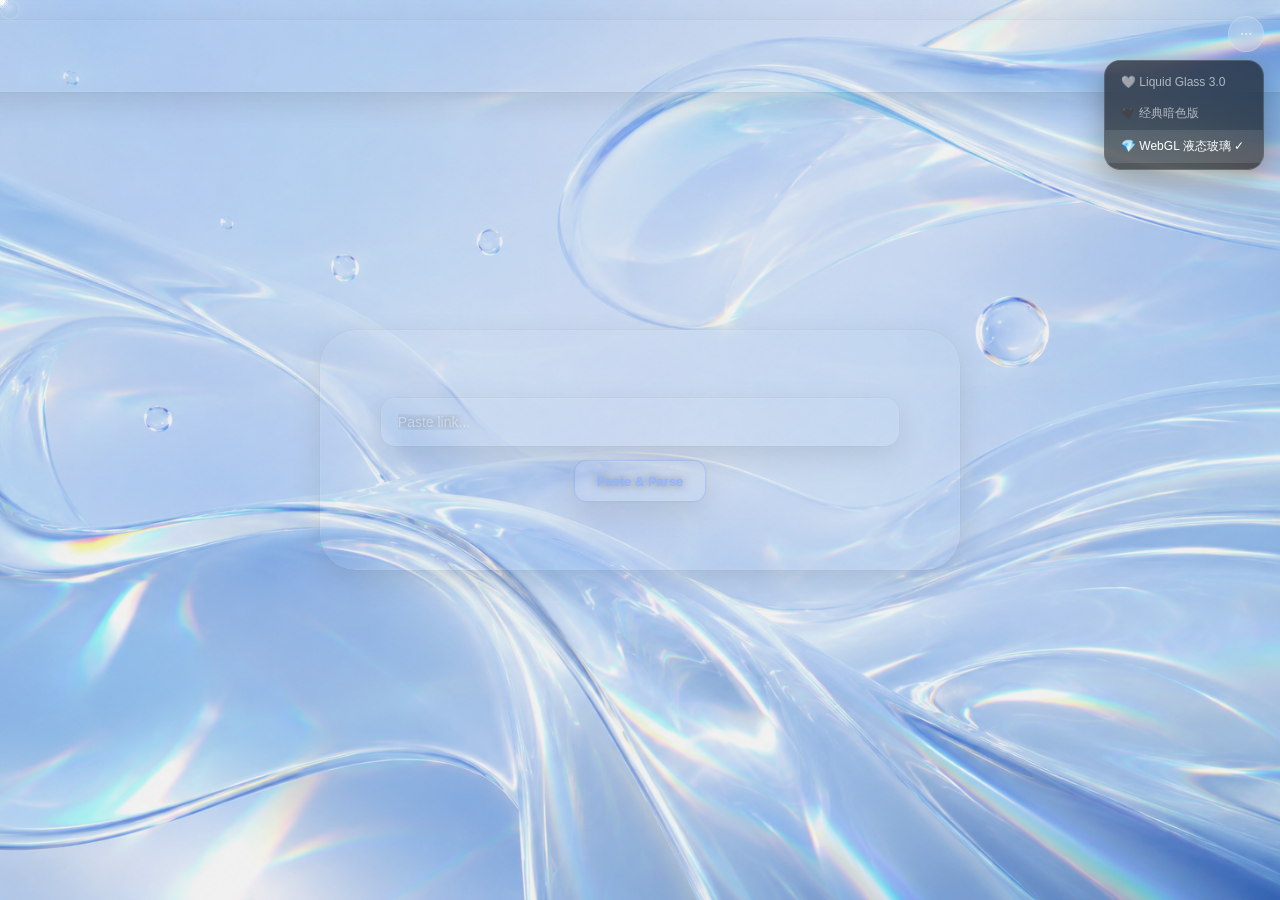
<file: web/static/index-v2.html>
<!DOCTYPE html>
<html lang="en">
<head>
<meta charset="UTF-8" />
<meta name="viewport" content="width=device-width, initial-scale=1.0, maximum-scale=1.0, user-scalable=no" />
<title>Glass</title>

<script src="/static/gsap.min.js?v=2"></script>
<script src="/static/html2canvas.min.js?v=2"></script>
<script src="/static/liquidGL.js?v=2"></script>

<style>
  *, *::before, *::after { margin: 0; padding: 0; box-sizing: border-box; cursor: none !important; }

  body {
    font-family: -apple-system, BlinkMacSystemFont, 'Segoe UI', Roboto, sans-serif;
    min-height: 100vh;
    background: url('/static/bg.png?v=2') center / cover no-repeat fixed;
    -webkit-font-smoothing: antialiased;
  }
  #cursorTrail {
    position: fixed; inset: 0;
    z-index: 9998;
    pointer-events: none;
  }
  #cursorBall {
    position: fixed; top: 0; left: 0;
    width: 20px; height: 20px;
    z-index: 9999;
    pointer-events: none;
    will-change: transform;
    border-radius: 50%;
    background: radial-gradient(circle at 40% 35%, rgba(255,255,255,0.25) 0%, transparent 50%, rgba(255,255,255,0.08) 100%);
    border: 1px solid rgba(255,255,255,0.1);
    box-shadow: 0 0 18px rgba(255,255,255,0.1), 0 0 0 0.5px rgba(255,255,255,0.1) inset;
  }
  body::before {
    content: '';
    position: fixed; inset: 0;
    background: rgba(0, 0, 0, 0.05);
    pointer-events: none; z-index: 0;
  }

  .panel-grid {
    position: relative; z-index: 1;
    width: 900px; max-width: calc(100vw - 72px);
    min-height: calc(100vh - 40px);
    margin: 0 auto;
    padding: 20px 0;
    display: flex; flex-direction: column;
    gap: 24px;
  }


  /* ── Glass panels (liquidGL target) ── */
  .glass {
    border-radius: 22px;
    background: rgba(255,255,255,0.03);
    border: 1px solid rgba(255,255,255,0.06);
  }
  .g-top        { height: 72px; width: 1400px; position: absolute; left: calc(50% - 700px); z-index: 997; overflow: hidden; }

  /* ── Panel 3: 视频预览 ── */
  .panel3 {
    position: fixed;
    left: calc(50% - 336px); top: 100px;
    z-index: 998;
    width: 672px; height: 378px;
    opacity: 0; pointer-events: none;
    transform: scale(0);
    transform-origin: center center;
    overflow: hidden;
    border-radius: 36px 36px 0 0;
  }
  .g-panel3-bg {
    position: absolute; inset: 0;
    width: 100%; height: 100%;
    border-radius: 36px 36px 0 0;
  }
  .panel3-inner {
    position: absolute; inset: 0; z-index: 2;
    display: flex; flex-direction: column;
    align-items: center;
    padding: 16px 24px 0 24px;
    pointer-events: auto;
    overflow: hidden;
  }
  .preview-content {
    flex: 1; width: 100%;
    display: flex; align-items: center; justify-content: center;
    overflow: hidden;
    margin-bottom: 44px;
  }
  .preview-content video, .preview-content img {
    width: 100%; height: 100%;
    object-fit: contain;
    border-radius: 18px;
    transition: transform 0.4s cubic-bezier(0.34, 1.56, 0.64, 1);
  }

  /* 静音按钮 */
  .mute-btn {
    position: absolute; top: 12px; left: 16px; z-index: 30;
    width: 24px; height: 24px;
    border-radius: 50%;
    background: rgba(255,255,255,0.06);
    border: none;
    backdrop-filter: blur(10px);
    -webkit-backdrop-filter: blur(10px);
    color: rgba(255,255,255,0.7);
    font-size: 12px;
    cursor: pointer;
    display: flex; align-items: center; justify-content: center;
    pointer-events: auto;
  }

  /* 旋转按钮 */
  .rotate-btn {
    position: absolute; top: 12px; right: 16px; z-index: 30;
    width: 36px; height: 36px;
    border-radius: 50%;
    background: rgba(255,255,255,0.08);
    border: 1px solid rgba(255,255,255,0.12);
    color: rgba(255,255,255,0.7);
    font-size: 20px;
    cursor: pointer;
    display: flex; align-items: center; justify-content: center;
    transition: all 0.2s;
    pointer-events: auto;
  }
  .rotate-btn:hover {
    background: rgba(255,255,255,0.15);
    color: #fff;
  }

  /* 横屏旋转态：面板3 不变，视频旋转填满 */
  .panel3.rotated .preview-content video,
  .panel3.rotated .preview-content img {
    transform: rotate(-90deg) scale(1.778);
    transform-origin: center center;
  }
  .panel3.rotated .preview-content video {
    pointer-events: none;
  }

  /* 自定义进度条 */
  .custom-controls {
    display: flex;
    position: absolute;
    bottom: 0; left: 0; right: 0;
    z-index: 30;
    height: 44px;
    border-radius: 0;
    pointer-events: auto;
    overflow: hidden;
  }
  .custom-controls-inner {
    display: flex; align-items: center; justify-content: center; gap: 40px;
    width: 100%; height: 100%;
    padding: 0 14px;
    position: relative; z-index: 2;
  }
  .cc-play {
    width: 32px; height: 32px;
    background: rgba(255,255,255,0.08);
    border: 1px solid rgba(255,255,255,0.15);
    border-radius: 50%;
    color: #fff; font-size: 14px;
    cursor: pointer; flex-shrink: 0;
    display: flex; align-items: center; justify-content: center;
    pointer-events: auto;
    transition: all 0.2s;
  }
  .cc-play:hover {
    background: rgba(255,255,255,0.15);
    transform: scale(1.1);
  }
  /* ── Panel 4: 格式选择+下载 ── */
  .panel4 {
    position: fixed;
    left: calc(50% - 360px); top: 530px;
    z-index: 998;
    width: 720px; height: 140px;
    opacity: 0; pointer-events: none;
    transform: scale(0);
    transform-origin: center center;
  }
  .g-panel4-bg {
    position: absolute; inset: 0;
    width: 100%; height: 100%;
    border-radius: 28px;
  }
  .panel4-inner {
    position: absolute; inset: 0; z-index: 2;
    display: flex; flex-direction: column;
    align-items: center;
    justify-content: center; gap: 14px;
    padding: 16px 28px;
    pointer-events: auto;
  }
  .panel4-title {
    font-size: 13px; font-weight: 500;
    color: rgba(255,255,255,0.5);
    text-shadow: 0 0 8px rgba(0,0,0,0.5);
    max-width: 100%;
    white-space: nowrap; overflow: hidden; text-overflow: ellipsis;
    text-align: center;
  }
  .panel4-expanded {
    display: flex; flex-direction: column;
    align-items: center; gap: 16px;
    width: 100%;
  }

  /* ── iOS 液体玻璃选择器 ── */
  .ios-selector {
    display: flex;
    align-items: center;
    justify-content: center;
    gap: 6px;
    padding: 7px 20px;
    border-radius: 40px;
    background: rgba(150, 200, 255, 0.06);
    border: 1px solid rgba(150, 200, 255, 0.1);
    backdrop-filter: blur(12px);
    -webkit-backdrop-filter: blur(12px);
    position: relative;
  }
  .ios-indicator {
    position: absolute;
    height: calc(100% - 14px);
    border-radius: 32px;
    top: 7px; left: 7px;
    pointer-events: none;
    z-index: 0;
    background: rgba(255, 255, 255, 0.08);
    border: 1px solid rgba(255, 255, 255, 0.12);
    box-shadow: 0 2px 8px rgba(0, 0, 0, 0.15);
  }
  .ios-btn {
    position: relative; z-index: 1;
    height: 50px; padding: 0 24px;
    border-radius: 22px;
    font-size: 16px; min-width: auto;
    background: transparent; border: none;
    color: rgba(255,255,255,0.4);
    font-family: inherit; font-weight: 500;
    cursor: pointer;
    text-shadow: 0 0 6px rgba(0,0,0,0.4);
    transition: color 0.2s;
  }
  .ios-btn.active {
    color: #ff8844;
    font-weight: 600;
  }
  .ios-btn:hover { color: rgba(255,255,255,0.7); }
  .ios-btn.btn-dim {
    color: rgba(255,255,255,0.35);
  }
  .ios-btn.btn-dim:hover {
    color: rgba(255,255,255,0.6);
  }
  /* 爱心按钮 */
  .heart-btn {
    width: 44px; height: 44px;
    border-radius: 50%;
    background: rgba(255,50,80,0.15);
    border: 1px solid rgba(255,50,80,0.3);
    color: #ff4466;
    font-size: 20px;
    cursor: pointer;
    display: flex; align-items: center; justify-content: center;
    transition: all 0.3s;
    pointer-events: auto;
  }
  .heart-btn:hover {
    background: rgba(255,50,80,0.3);
    transform: scale(1.1);
  }

  /* ── CSS glass controls ── */
  .ctl-bar {
    position: fixed;
    left: calc(50% - 320px); top: calc(50% - 120px);
    z-index: 999;
    width: 640px; height: 240px;
    transform-origin: center center;
  }
  .g-panel2 {
    position: absolute; inset: 0;
    width: 640px; height: 240px;
    border-radius: 36px;
  }
  .ctl-inner {
    position: absolute; inset: 0;
    z-index: 2;
    display: flex; flex-direction: column;
    gap: 14px; align-items: center; justify-content: center;
    padding: 24px 32px;
  }
  #ctlInputWrap {
    width: 90%; height: 48px;
    border-radius: 14px;
  }
  #ctlInputWrap input {
    width: 100%; height: 100%; padding: 0 16px;
    background: transparent; border: none;
    color: #fff;
    font-size: 14px; outline: none; font-family: inherit;
    text-shadow: 0 0 8px rgba(0,0,0,0.5);
  }
  #ctlInputWrap input::placeholder { color: rgba(255,255,255,0.4); }
  .ctl-btn {
    height: 42px; border-radius: 12px; padding: 0 22px;
    min-width: 90px;
    color: #fff; font-size: 13px; font-weight: 600;
    text-shadow: 0 0 8px rgba(0,0,0,0.5);
    font-family: inherit;
    display: flex; align-items: center; gap: 6px;
    white-space: nowrap;
  }
  .ctl-btn.primary { border-color: rgba(100,150,255,0.3); color: #90b4ff; }

  /* ── Fallback ── */
  .glass.fallback-glass {
    backdrop-filter: blur(16px) saturate(1.4);
    -webkit-backdrop-filter: blur(16px) saturate(1.4);
    border: 1px solid rgba(255,255,255,0.08);
    box-shadow: 0 8px 32px rgba(0,0,0,0.3);
  }

  /* ── Mobile ── */
  @media (max-width: 768px) {
    /* 恢复光标、隐藏鼠标特效 */
    *, *::before, *::after { cursor: auto !important; }
    #cursorTrail, #cursorBall { display: none !important; }

    /* 背景不 fixed，避免滚动卡顿 */
    body { background-attachment: scroll; }

    /* 顶部面板 */
    .g-top { width: 100vw; left: 0; height: 56px; border-radius: 0 0 18px 18px; }

    /* 输入面板 */
    .ctl-bar { width: 92vw; left: 4vw; top: calc(50vh - 110px); height: 200px; }
    .g-panel2 { width: 100%; height: 100%; border-radius: 28px; }
    .ctl-inner { padding: 16px 20px; gap: 10px; }
    #ctlInputWrap { height: 42px; }
    #ctlInputWrap input { font-size: 13px; }
    .ctl-btn { height: 38px; font-size: 12px; padding: 0 16px; min-width: 80px; }

    /* 视频预览面板 */
    .panel3 { width: 94vw; left: 3vw; top: 60px; height: 56vw; border-radius: 24px 24px 0 0; }
    .g-panel3-bg { border-radius: 24px 24px 0 0; }
    .panel3-inner { padding: 10px 12px 0 12px; }
    .preview-content { margin-bottom: 36px; }
    .mute-btn { width: 28px; height: 28px; font-size: 14px; top: 8px; left: 10px; }
    .rotate-btn { display: none; }
    .custom-controls { height: 36px; }
    .custom-controls-inner { gap: 20px; }
    .cc-play { width: 28px; height: 28px; font-size: 12px; }

    /* 格式选择面板 */
    .panel4 { width: 92vw; left: 4vw; top: auto; bottom: 16px; height: auto; min-height: 100px; border-radius: 22px; }
    .g-panel4-bg { border-radius: 22px; }
    .panel4-inner { padding: 12px 16px; gap: 10px; }
    .panel4-title { font-size: 12px; }
    .heart-btn { width: 38px; height: 38px; font-size: 18px; }

    /* iOS 选择器 */
    .ios-selector { gap: 4px; padding: 5px 12px; border-radius: 28px; flex-wrap: wrap; }
    .ios-btn { height: 36px; padding: 0 14px; font-size: 13px; border-radius: 18px; }
    .panel4-expanded { gap: 10px; }
  }
</style>
</head>
<body>

<div class="panel-grid" id="panelGrid">

  <!-- ── Top panel ── -->
  <div class="glass g-top"></div>
  <!-- Version switch -->
  <div id="versionMenu" style="position:fixed;top:16px;right:16px;z-index:9999;">
    <button onclick="document.getElementById('versionDropdown').classList.toggle('hidden')" style="width:36px;height:36px;border-radius:50%;background:rgba(255,255,255,0.15);backdrop-filter:blur(10px);-webkit-backdrop-filter:blur(10px);border:1px solid rgba(255,255,255,0.2);display:flex;align-items:center;justify-content:center;cursor:pointer;">
      <svg width="14" height="14" viewBox="0 0 24 24" fill="none" stroke="rgba(255,255,255,0.6)" stroke-width="1.5" stroke-linecap="round" stroke-linejoin="round"><circle cx="12" cy="12" r="1"/><circle cx="19" cy="12" r="1"/><circle cx="5" cy="12" r="1"/></svg>
    </button>
    <div class="hidden" id="versionDropdown" style="position:absolute;right:0;top:44px;width:160px;padding:6px 0;border-radius:16px;background:rgba(0,0,0,0.6);backdrop-filter:blur(20px);-webkit-backdrop-filter:blur(20px);border:1px solid rgba(255,255,255,0.15);box-shadow:0 8px 32px rgba(0,0,0,0.3);">
      <a href="/" style="display:block;padding:8px 16px;font-size:12px;color:rgba(255,255,255,0.6);text-decoration:none;transition:all 0.2s;" onmouseover="this.style.color='#fff';this.style.background='rgba(255,255,255,0.1)'" onmouseout="this.style.color='rgba(255,255,255,0.6)';this.style.background='none'">🤍 Liquid Glass 3.0</a>
      <a href="/v1" style="display:block;padding:8px 16px;font-size:12px;color:rgba(255,255,255,0.6);text-decoration:none;transition:all 0.2s;" onmouseover="this.style.color='#fff';this.style.background='rgba(255,255,255,0.1)'" onmouseout="this.style.color='rgba(255,255,255,0.6)';this.style.background='none'">🖤 经典暗色版</a>
      <a href="/v2" style="display:block;padding:8px 16px;font-size:12px;color:#fff;font-weight:500;background:rgba(255,255,255,0.1);text-decoration:none;">💎 WebGL 液态玻璃 ✓</a>
    </div>
  </div>

</div>

<!-- ── Panel 3: 视频预览（初始隐藏） ── -->
<div class="panel3" id="panel3">
  <div class="glass g-panel3-bg"></div>
  <div class="panel3-inner">
    <div class="preview-content" id="previewContent"></div>
    <button class="mute-btn" id="muteBtn" title="静音">🔇</button>
    <button class="rotate-btn" id="rotateBtn" title="旋转视频">↻</button>
    <!-- 自定义进度条（旋转时替代原生控件） -->
    <div class="glass custom-controls" id="customControls">
      <div class="custom-controls-inner">
        <button class="cc-play" id="ccPrev">◀</button>
        <button class="cc-play" id="ccNext">▶</button>
      </div>
    </div>
  </div>
</div>

<!-- ── Panel 4: 格式选择+下载（初始隐藏） ── -->
<div class="panel4" id="panel4">
  <div class="glass g-panel4-bg"></div>
  <div class="panel4-inner" id="formatContent">
    <!-- 第一行：标题（默认显示） -->
    <div class="panel4-title" id="previewTitle"></div>
    <!-- 初始状态：爱心按钮 -->
    <button class="heart-btn" id="heartBtn">❤</button>
    <!-- 展开状态：功能区（初始隐藏） -->
    <div class="panel4-expanded" id="panel4Expanded" style="display:none;">
      <!-- 面板5: 画质选择 -->
      <div class="ios-selector" id="qualityPanel">
        <div class="ios-indicator" id="qIndicator"></div>
        <button class="ios-btn btn-dim" data-q="720p">720p</button>
        <button class="ios-btn btn-dim" data-q="1080p">1080p</button>
        <button class="ios-btn active" data-q="hd">HD</button>
      </div>
      <!-- 面板6: 格式选择 -->
      <div class="ios-selector" id="formatPanel">
        <div class="ios-indicator" id="fIndicator"></div>
        <!-- 动态生成按钮 -->
      </div>
      <!-- 面板7: 操作按钮 -->
      <div class="ios-selector" id="actionPanel">
        <div class="ios-indicator" id="aIndicator"></div>
        <button class="ios-btn btn-dim" data-act="download">Download</button>
        <button class="ios-btn active" data-act="no">NO</button>
        <button class="ios-btn btn-dim" data-act="reset">Reset</button>
      </div>
    </div>
  </div>
</div>

<div class="ctl-bar" id="ctlBar">
  <!-- 面板2：大玻璃底板 -->
  <div class="glass g-panel2"></div>
  <!-- 面板3：独立小玻璃控件 -->
  <div class="ctl-inner">
    <div class="glass g-panel3" id="ctlInputWrap">
      <input type="text" id="urlInput" placeholder="Paste link..." />
    </div>
    <button class="glass g-panel3 ctl-btn primary" id="parseBtn">Paste &amp; Parse</button>
  </div>
</div>

<canvas id="cursorTrail"></canvas>
<div id="cursorBall"></div>
<script>
  // ── Cursor trail + main ball (desktop only) ──
  (function() {
    if ('ontouchstart' in window || navigator.maxTouchPoints > 0) return;
    const ball = document.getElementById('cursorBall');
    const c = document.getElementById('cursorTrail');
    const ctx = c.getContext('2d');
    const N = 50;
    const dots = Array.from({ length: N }, (_, i) => ({
      x: 0, y: 0, r: 5, o: 0.3 * (1 - i / N),
    }));
    let mx = 0, my = 0;

    function resize() { c.width = window.innerWidth; c.height = window.innerHeight; }
    resize(); window.addEventListener('resize', resize);

    window.addEventListener('mousemove', e => {
      mx = e.clientX; my = e.clientY;
      ball.style.transform = `translate(${mx - 10}px, ${my - 10}px)`;
    }, { passive: true });

    function drawGlassDot(x, y, r, alpha) {
      // Glow
      const glow = ctx.createRadialGradient(x, y, 0, x, y, r * 2);
      glow.addColorStop(0, `rgba(255,255,255,${alpha * 0.5})`);
      glow.addColorStop(0.5, `rgba(255,255,255,${alpha * 0.1})`);
      glow.addColorStop(1, 'rgba(255,255,255,0)');
      ctx.fillStyle = glow;
      ctx.fillRect(x - r * 2, y - r * 2, r * 4, r * 4);
      // Body
      const bg = ctx.createRadialGradient(x - r * 0.25, y - r * 0.25, 0, x, y, r);
      bg.addColorStop(0, `rgba(255,255,255,${alpha * 0.6})`);
      bg.addColorStop(0.5, `rgba(255,255,255,${alpha * 0.05})`);
      bg.addColorStop(1, `rgba(255,255,255,${alpha * 0.15})`);
      ctx.beginPath();
      ctx.arc(x, y, r, 0, Math.PI * 2);
      ctx.fillStyle = bg;
      ctx.fill();
      // Border
      ctx.beginPath();
      ctx.arc(x, y, r, 0, Math.PI * 2);
      ctx.strokeStyle = `rgba(255,255,255,${alpha * 0.25})`;
      ctx.lineWidth = 0.8;
      ctx.stroke();
    }

    function draw() {
      requestAnimationFrame(draw);
      ctx.clearRect(0, 0, c.width, c.height);
      dots[0].x += (mx - dots[0].x) * 0.8;
      dots[0].y += (my - dots[0].y) * 0.8;
      for (let i = 1; i < N; i++) {
        const d = dots[i], p = dots[i - 1];
        d.x += (p.x - d.x) * 0.45;
        d.y += (p.y - d.y) * 0.45;
      }
      for (let i = N - 1; i >= 0; i--) {
        drawGlassDot(dots[i].x, dots[i].y, dots[i].r, dots[i].o);
      }
    }
    draw();
  })();

  // ═══ Version dropdown ═══
  document.addEventListener('click', e => {
    const menu = document.getElementById('versionMenu');
    const dropdown = document.getElementById('versionDropdown');
    if (!menu.contains(e.target)) dropdown.classList.add('hidden');
    else if (e.target.closest('button')) dropdown.classList.toggle('hidden');
  });

  document.addEventListener('DOMContentLoaded', () => {

    // ── fixGlass ──
    function fixGlass() {
      document.querySelectorAll('.glass').forEach(el => {
        if (el.classList.contains('ios-indicator')) return;
        el.style.pointerEvents = 'auto';
        el.style.opacity = '1';
        el.querySelectorAll('canvas').forEach(c => { c.style.pointerEvents = 'none'; });
      });
    }

    // ── liquidGL 初始化 ──
    liquidGL({
      snapshot: 'body', target: '.glass', resolution: 2.0,
      refraction: 0.01, bevelDepth: 0.35, bevelWidth: 0.211, frost: 0.1,
      shadow: true, specular: true, tilt: true, tiltFactor: 2, reveal: 'fade',
      on: { init: fixGlass },
    });
    setTimeout(fixGlass, 500);


    // ── DOM refs ──
    const panel1 = document.querySelector('.g-top');
    const panel2 = document.getElementById('ctlBar');
    const panel3 = document.getElementById('panel3');
    const panel4 = document.getElementById('panel4');
    const previewContent = document.getElementById('previewContent');
    const previewTitle = document.getElementById('previewTitle');
    const rotateBtn = document.getElementById('rotateBtn');
    const customControls = document.getElementById('customControls');
    const muteBtn = document.getElementById('muteBtn');
    const heartBtn = document.getElementById('heartBtn');
    const panel4Expanded = document.getElementById('panel4Expanded');
    const qualityPanel = document.getElementById('qualityPanel');
    const formatPanel = document.getElementById('formatPanel');
    const actionPanel = document.getElementById('actionPanel');
    const qIndicator = document.getElementById('qIndicator');
    const fIndicator = document.getElementById('fIndicator');
    const aIndicator = document.getElementById('aIndicator');
    const ccPrev = document.getElementById('ccPrev');
    const ccNext = document.getElementById('ccNext');
    const ctlInner = document.querySelector('.ctl-inner');
    const panel3Inner = document.querySelector('.panel3-inner');
    const urlInput = document.getElementById('urlInput');
    const parseBtn = document.getElementById('parseBtn');
    const resetBtn = actionPanel.querySelector('[data-act="reset"]');
    let isMuted = true, lastInfo = null, currentFmt = 'video', parsing = false, selectedPhotoIndex = 0, currentImages = [];

    // ── Shader 驱动 ──
    const renderer = window.__liquidGLRenderer__;
    const lensCache = {};
    const findLens = (el) => {
      if (!renderer || !renderer.lenses) return null;
      if (lensCache[el.id]) return lensCache[el.id];
      const found = renderer.lenses.find(l => l.el === el || l.el?.contains?.(el) || el?.contains?.(l.el));
      if (found && el.id) lensCache[el.id] = found;
      return found;
    };

    // lens 动画辅助：refraction + revealProgress 联动
    const tweenLens = (tl, lens, from, to, dur, ease, pos) => {
      if (!lens) return;
      const p = { ...from };
      tl.to(p, { ...to, duration: dur, ease, onUpdate: () => {
        lens._revealProgress = p.rp; lens.options.refraction = p.ref;
      }}, pos);
    };

    // ── Keep controls alive ──
    const keepAliveEls = [ctlInner, panel3Inner, qualityPanel, formatPanel, actionPanel];
    setInterval(() => {
      keepAliveEls.forEach(el => {
        if (el && el.style.opacity !== '1') el.style.opacity = '1';
        if (el && el.style.pointerEvents !== 'auto') el.style.pointerEvents = 'auto';
      });
    }, 500);

    // ── 播放/暂停切换 ──
    const togglePlay = () => {
      const video = previewContent.querySelector('video');
      if (!video) return;
      if (video.paused) { video.play(); ccNext.textContent = '❚❚'; }
      else { video.pause(); ccNext.textContent = '▶'; }
    };

    // ── 图片导航 ──
    const navigateImage = (direction, animate = true) => {
      if (currentImages.length === 0) return;
      const newIndex = (selectedPhotoIndex + direction + currentImages.length) % currentImages.length;
      switchToImage(newIndex, animate);
    };

    const switchToImage = (idx, animate = true) => {
      if (idx === selectedPhotoIndex || idx < 0 || idx >= currentImages.length) return;
      selectedPhotoIndex = idx;
      const img = previewContent.querySelector('img');
      if (img) {
        if (animate) {
          gsap.to(img, {
            opacity: 0, x: -20, duration: 0.15, ease: 'power2.in',
            onComplete: () => {
              img.src = currentImages[selectedPhotoIndex];
              gsap.fromTo(img,
                { opacity: 0, x: 20 },
                { opacity: 1, x: 0, duration: 0.2, ease: 'power2.out' }
              );
            }
          });
        } else {
          img.src = currentImages[selectedPhotoIndex];
        }
      }
      // 更新面板5按钮状态
      qualityPanel.querySelectorAll('.ios-btn').forEach(b => {
        b.classList.remove('active');
        b.classList.add('btn-dim');
      });
      const activeBtn = qualityPanel.querySelector(`[data-idx="${selectedPhotoIndex}"]`);
      if (activeBtn) {
        activeBtn.classList.remove('btn-dim');
        activeBtn.classList.add('active');
        moveIndicator(qualityPanel.querySelector('.ios-indicator'), activeBtn);
      }
    };

    // ── iOS 选择器指示器移动 ──
    const moveIndicator = (indicator, btn) => {
      if (!indicator || !btn) return;
      const rowRect = indicator.parentElement.getBoundingClientRect();
      const btnRect = btn.getBoundingClientRect();
      gsap.to(indicator, {
        left: (btnRect.left - rowRect.left) + 'px',
        width: btnRect.width + 'px',
        duration: 0.35,
        ease: 'elastic.out(1, 0.5)'
      });
    };

    // ── 切换选中按钮 ──
    const activateBtn = (row, btn, indicator) => {
      row.querySelectorAll('.ios-btn').forEach(b => {
        b.classList.remove('active');
        b.classList.add('btn-dim');
      });
      btn.classList.remove('btn-dim');
      btn.classList.add('active');
      moveIndicator(indicator, btn);
    };

    // ── 事件绑定 ──
    muteBtn.addEventListener('click', () => {
      const video = previewContent.querySelector('video');
      isMuted = !isMuted;
      if (video) video.muted = isMuted;
      muteBtn.textContent = isMuted ? '🔇' : '🔊';
    });
    rotateBtn.addEventListener('click', () => panel3.classList.toggle('rotated'));
    ccPrev.addEventListener('click', () => {
      if (currentImages.length > 0) {
        navigateImage(-1); // 上一张
      }
    });
    ccNext.addEventListener('click', () => {
      if (currentImages.length > 0) {
        navigateImage(1); // 下一张
      } else {
        togglePlay();
      }
    });
    // ── 面板7: 操作按钮 ──
    actionPanel.addEventListener('click', (e) => {
      const btn = e.target.closest('.ios-btn[data-act]');
      if (!btn) return;
      const act = btn.dataset.act;
      activateBtn(actionPanel, btn, aIndicator);
      if (act === 'no') return;
      if (act === 'reset') {
        setTimeout(() => location.reload(), 380);
        return;
      } else if (act === 'download') {
        if (!lastInfo) return;
        const activeQ = qualityPanel.querySelector('.ios-btn.active');
        const quality = activeQ ? activeQ.dataset.q : 'hd';
        const url = lastInfo.video_url || urlInput.value.trim();
        if (currentFmt === 'video') {
          const m3u8 = lastInfo.m3u8_url ? `&m3u8_url=${encodeURIComponent(lastInfo.m3u8_url)}` : '';
          const u = `/api/stream?video_url=${encodeURIComponent(url)}&quality=${quality}${m3u8}`;
          Object.assign(document.createElement('a'), { href: u, download: '' }).click();
        } else if (currentFmt === 'allImage') {
          const images = lastInfo.images || [];
          images.forEach((img, i) => {
            fetch('/api/download', { method: 'POST', headers: { 'Content-Type': 'application/json' }, body: JSON.stringify({ url: urlInput.value.trim(), quality, type: 'photo', image_index: i }) })
              .then(r => r.blob()).then(b => {
                const a = document.createElement('a');
                a.href = URL.createObjectURL(b);
                a.download = (lastInfo.title || 'image') + '_' + (i + 1) + '.jpg';
                a.click();
              });
          });
        } else if (currentFmt === 'thisImage') {
          fetch('/api/download', { method: 'POST', headers: { 'Content-Type': 'application/json' }, body: JSON.stringify({ url: urlInput.value.trim(), quality, type: 'photo', image_index: selectedPhotoIndex }) })
            .then(r => r.blob()).then(b => {
              const a = document.createElement('a');
              a.href = URL.createObjectURL(b);
              a.download = (lastInfo.title || 'image') + '_' + (selectedPhotoIndex + 1) + '.jpg';
              a.click();
            });
        } else if (currentFmt === 'slideshow') {
          fetch('/api/download', { method: 'POST', headers: { 'Content-Type': 'application/json' }, body: JSON.stringify({ url: urlInput.value.trim(), quality, type: 'slideshow', image_index: 0 }) })
            .then(r => r.blob()).then(b => {
              const a = document.createElement('a');
              a.href = URL.createObjectURL(b);
              a.download = (lastInfo.title || 'slideshow') + '.mp4';
              a.click();
            });
        } else if (currentFmt === 'mp3') {
          fetch('/api/download', { method: 'POST', headers: { 'Content-Type': 'application/json' }, body: JSON.stringify({ url: urlInput.value.trim(), quality, type: 'mp3', image_index: 0 }) })
            .then(r => r.blob()).then(b => {
              const a = document.createElement('a');
              a.href = URL.createObjectURL(b);
              a.download = (lastInfo.title || 'audio') + '.mp3';
              a.click();
            });
        }
      }
    });

    // ── 面板5: 画质/图片选择 ──
    qualityPanel.addEventListener('click', (e) => {
      const btn = e.target.closest('.ios-btn');
      if (!btn) return;
      const indicator = qualityPanel.querySelector('.ios-indicator');
      activateBtn(qualityPanel, btn, indicator);
      if (btn.dataset.idx !== undefined) {
        selectedPhotoIndex = parseInt(btn.dataset.idx);
        // 切换预览图
        if (currentImages.length > 0) {
          const img = previewContent.querySelector('img');
          if (img) img.src = currentImages[selectedPhotoIndex];
        }
      }
    });

    // ── 面板6: 格式选择（动态按钮） ──
    formatPanel.addEventListener('click', (e) => {
      const btn = e.target.closest('.ios-btn[data-fmt]');
      if (!btn) return;
      const indicator = formatPanel.querySelector('.ios-indicator');
      activateBtn(formatPanel, btn, indicator);
      currentFmt = btn.dataset.fmt;
    });

    // ── 解析按钮 ──
    parseBtn.addEventListener('click', async () => {
      if (parsing) return;
      urlInput.value = '';
      let url = '';
      try {
        const clip = await navigator.clipboard.readText();
        if (clip && clip.trim()) { url = clip.trim(); urlInput.value = url; }
      } catch (e) {}
      if (!url) return;
      parsing = true;
      parseBtn.textContent = '...';
      try {
        const res = await fetch('/api/parse', { method: 'POST', headers: { 'Content-Type': 'application/json' }, body: JSON.stringify({ url }) });
        const data = await res.json();
        if (data.success) { lastInfo = data; showResult(data); }
        else { alert(data.detail || '解析失败'); }
      } catch (err) { alert('请求失败: ' + err.message); }
      parsing = false;
      parseBtn.textContent = 'Paste & Parse';
    });

    // ── 爱心按钮：第三次页面切换 ──
    let heartExpanded = false;
    heartBtn.addEventListener('click', () => {
      if (heartExpanded) return;
      heartExpanded = true;
      const tl = gsap.timeline();
      const isMob = window.innerWidth <= 768;
      const vw = window.innerWidth, vh = window.innerHeight;

      // 1. 爱心消失
      tl.to(heartBtn, { scale: 0, opacity: 0, duration: 0.2, ease: 'power2.in',
        onComplete: () => { heartBtn.style.display = 'none'; }
      });

      // 2. 面板1 铺满
      const l1 = findLens(panel1);
      if (l1) { l1._revealProgress = 0.5; l1.options.refraction = 0.08; }
      if (isMob) {
        tl.to(panel1, { height: String(vh * 0.95) + 'px', width: '100vw', left: '0', borderRadius: '12px', duration: 0.8, ease: 'elastic.out(1, 0.6)' });
      } else {
        tl.to(panel1, { height: '1069px', width: '1900px', left: 'calc(50% - 950px)', borderRadius: '12px', duration: 0.8, ease: 'elastic.out(1, 0.6)' });
      }
      tweenLens(tl, l1, { rp: 0.5, ref: 0.08 }, { rp: 1, ref: 0.01 }, 0.8, 'elastic.out(1, 0.6)', '-=0.8');

      // 3. 面板3 坍缩
      const l3 = findLens(panel3);
      tl.to(panel3, { scale: 0.05, borderRadius: '50%', opacity: 0.3, duration: 0.4, ease: 'power3.in' });
      tweenLens(tl, l3, { rp: 1, ref: 0.01 }, { rp: 0, ref: 0.15 }, 0.4, 'power3.in', '<');

      // 4. 面板3 移到左上角
      tl.to(panel3, { left: isMob ? '3vw' : '20px', top: isMob ? '16px' : '20px', duration: 0.01 });

      // 5. 面板3 展开
      if (l3) { l3._revealProgress = 0; l3.options.refraction = 0.15; }
      if (isMob) {
        tl.to(panel3, { scale: 1, borderRadius: '20px 20px 0 0', opacity: 1, width: String(vw * 0.85) + 'px', height: String(vw * 0.48) + 'px', duration: 0.8, ease: 'elastic.out(1, 0.5)' });
      } else {
        tl.to(panel3, { scale: 1, borderRadius: '36px 36px 0 0', opacity: 1, width: '470px', height: '265px', duration: 0.8, ease: 'elastic.out(1, 0.5)' });
      }
      tweenLens(tl, l3, { rp: 0, ref: 0.15 }, { rp: 1, ref: 0.01 }, 0.8, 'elastic.out(1, 0.5)', '-=0.8');

      // 6. 面板4 伸展
      const l4 = findLens(panel4);
      if (l4) { l4._revealProgress = 0; l4.options.refraction = 0.1; }
      if (isMob) {
        tl.to(panel4, { height: 'auto', width: '92vw', left: '4vw', top: 'auto', bottom: '16px', duration: 0.8, ease: 'elastic.out(1, 0.6)' }, '-=0.4');
      } else {
        tl.to(panel4, { height: '405px', width: '720px', left: 'calc(50% - 360px)', top: 'calc(50% - 202px)', duration: 0.8, ease: 'elastic.out(1, 0.6)' }, '-=0.4');
      }
      tweenLens(tl, l4, { rp: 0, ref: 0.1 }, { rp: 1, ref: 0.01 }, 0.8, 'elastic.out(1, 0.6)', '-=0.8');

      // 7. 显示功能区
      tl.call(() => {
        panel4Expanded.style.display = 'flex';
        gsap.from(panel4Expanded.querySelectorAll('.ios-selector'), {
          opacity: 0, y: 20, duration: 0.4, stagger: 0.12, ease: 'power2.out',
          onComplete: () => {
            fixGlass();
            // 定位指示器
            const hdBtn = qualityPanel.querySelector('.active');
            const fmtBtn = formatPanel.querySelector('.active');
            const noBtn = actionPanel.querySelector('.active');
            if (hdBtn) moveIndicator(qualityPanel.querySelector('.ios-indicator'), hdBtn);
            if (fmtBtn) moveIndicator(formatPanel.querySelector('.ios-indicator'), fmtBtn);
            if (noBtn) moveIndicator(aIndicator, noBtn);
          }
        });
      }, null, '-=0.3');
    });

    // ── showResult ──
    function showResult(info) {
      // 视频/图片预览
      currentImages = [];
      if (info.video_url) {
        const m3u8 = info.m3u8_url ? `&m3u8_url=${encodeURIComponent(info.m3u8_url)}` : '';
        const vUrl = `/api/stream?video_url=${encodeURIComponent(info.video_url)}&quality=1080p${m3u8}`;
        const video = document.createElement('video');
        video.src = vUrl; video.autoplay = true; video.loop = true; video.muted = true;
        video.playsInline = true; video.style.cssText = 'max-width:100%;max-height:100%;border-radius:18px;cursor:pointer;';
        video.addEventListener('click', togglePlay);
        previewContent.innerHTML = ''; previewContent.appendChild(video);
        customControls.style.display = 'flex';
        video.addEventListener('play', () => { ccNext.textContent = '❚❚'; });
        video.addEventListener('pause', () => { ccNext.textContent = '▶'; });
        isMuted = true; muteBtn.textContent = '🔇';
      } else if (info.thumbnail) {
        currentImages = info.images || [];
        const image = document.createElement('img');
        image.style.cssText = 'max-width:100%;max-height:100%;border-radius:18px;object-fit:contain;';
        if (currentImages.length > 0) {
          image.src = currentImages[0];
        } else {
          image.src = info.thumbnail;
        }
        previewContent.replaceChildren(image);
        // 图片导航条
        customControls.style.display = 'flex';
      }
      previewTitle.textContent = info.title || '';

      // 面板5: 视频→画质选择，图片→图片选择
      const isVideo = info.type === 'video';
      const images = info.images || [];
      qualityPanel.innerHTML = '<div class="ios-indicator" id="qIndicator"></div>';
      if (isVideo) {
        qualityPanel.style.display = '';
        [{q: '720p', text: '720p'}, {q: '1080p', text: '1080p'}, {q: 'hd', text: 'HD'}].forEach(item => {
          const btn = document.createElement('button');
          btn.className = 'ios-btn' + (item.q === 'hd' ? ' active' : ' btn-dim');
          btn.dataset.q = item.q;
          btn.textContent = item.text;
          qualityPanel.appendChild(btn);
        });
        setTimeout(() => moveIndicator(document.getElementById('qIndicator'), qualityPanel.querySelector('.active')), 500);
      } else if (images.length > 0) {
        qualityPanel.style.display = '';
        selectedPhotoIndex = 0;
        images.forEach((_, i) => {
          const btn = document.createElement('button');
          btn.className = 'ios-btn' + (i === 0 ? ' active' : ' btn-dim');
          btn.dataset.idx = i;
          btn.textContent = String(i + 1);
          qualityPanel.appendChild(btn);
        });
        const newQIndicator = document.getElementById('qIndicator');
        setTimeout(() => moveIndicator(newQIndicator, qualityPanel.querySelector('.active')), 500);
      } else {
        qualityPanel.style.display = 'none';
      }

      // 面板6: 根据类型生成格式按钮
      formatPanel.innerHTML = '<div class="ios-indicator" id="fIndicator"></div>';
      const fmtBtns = isVideo
        ? [{fmt: 'video', text: 'Video'}, {fmt: 'mp3', text: 'MP3'}, {fmt: 'no', text: 'NO'}, {fmt: 'slideshow', text: 'Slideshow'}]
        : [{fmt: 'allImage', text: 'all Image'}, {fmt: 'no', text: 'NO'}, {fmt: 'thisImage', text: 'this Image'}, {fmt: 'slideshow', text: 'Slideshow'}];
      const defaultFmt = 'no';
      fmtBtns.forEach((item, i) => {
        const btn = document.createElement('button');
        btn.className = 'ios-btn' + (item.fmt === defaultFmt ? ' active' : ' btn-dim');
        btn.dataset.fmt = item.fmt;
        btn.textContent = item.text;
        formatPanel.appendChild(btn);
      });
      currentFmt = defaultFmt;
      const newFIndicator = document.getElementById('fIndicator');
      setTimeout(() => moveIndicator(newFIndicator, formatPanel.querySelector('.active')), 500);

      // 面板7: 重置默认状态
      actionPanel.querySelectorAll('.ios-btn').forEach(b => { b.classList.remove('active'); b.classList.add('btn-dim'); });
      const noBtn = actionPanel.querySelector('[data-act="no"]');
      if (noBtn) { noBtn.classList.remove('btn-dim'); noBtn.classList.add('active'); }
      setTimeout(() => moveIndicator(aIndicator, noBtn), 500);

      // 重置状态
      panel3.classList.remove('rotated');
      heartExpanded = false;
      heartBtn.style.display = 'flex';
      gsap.set(heartBtn, { scale: 1, opacity: 1 });
      panel4Expanded.style.display = 'none';

      const isMob = window.innerWidth <= 768;
      const vw = window.innerWidth, vh = window.innerHeight;
      if (isMob) {
        gsap.set(panel4, { height: 'auto', width: '92vw', left: '4vw', top: 'auto', bottom: '16px' });
        gsap.set(panel3, { width: '94vw', height: '56vw', left: '3vw', top: '60px', scale: 1, borderRadius: '24px 24px 0 0', opacity: 0, transformOrigin: 'center center' });
        gsap.set(panel1, { height: '56px', width: '100vw', left: '0', borderRadius: '0 0 18px 18px' });
      } else {
        gsap.set(panel4, { height: '140px', width: '720px', left: 'calc(50% - 360px)', top: '530px', bottom: 'auto' });
        gsap.set(panel3, { width: '672px', height: '378px', left: 'calc(50% - 336px)', top: '100px', scale: 1, borderRadius: '36px 36px 0 0', opacity: 0, transformOrigin: 'center center' });
        gsap.set(panel1, { height: '72px', width: '1400px', left: 'calc(50% - 700px)', borderRadius: '22px' });
      }

      const tl = gsap.timeline();

      // Phase 1: 面板2 坍缩
      tl.to(ctlInner, { opacity: 0, duration: 0.2, ease: 'power2.in' });
      tl.to(panel2, { scale: 0.05, borderRadius: '50%', duration: 0.5, ease: 'power3.in', onComplete: () => { panel2.style.display = 'none'; } }, '<');
      tweenLens(tl, findLens(panel2), { rp: 1, ref: 0.01 }, { rp: 0, ref: 0.15 }, 0.5, 'power2.in', '<');

      // Phase 2: 面板1 伸展
      const l1 = findLens(panel1);
      if (l1) { l1._revealProgress = 0.5; l1.options.refraction = 0.08; }
      if (isMob) {
        tl.to(panel1, { height: String(vh * 0.95) + 'px', width: '100vw', left: '0', duration: 1, ease: 'elastic.out(1, 0.6)' });
      } else {
        tl.to(panel1, { height: '972px', width: '1728px', left: 'calc(50% - 864px)', duration: 1, ease: 'elastic.out(1, 0.6)' });
      }
      tweenLens(tl, l1, { rp: 0.5, ref: 0.08 }, { rp: 1, ref: 0.01 }, 1, 'elastic.out(1, 0.6)', '-=1');

      // Phase 3: 面板3 展开
      const l3 = findLens(panel3);
      tl.set(panel3, { display: 'block', opacity: 0, scale: 0.05, borderRadius: '50%' }, '-=0.6');
      if (l3) { l3._revealProgress = 0; l3.options.refraction = 0.15; }
      if (isMob) {
        tl.to(panel3, { scale: 1, borderRadius: '24px', opacity: 1, duration: 0.8, ease: 'elastic.out(1, 0.5)', onStart: () => { panel3.style.pointerEvents = 'auto'; } }, '-=0.6');
      } else {
        tl.to(panel3, { scale: 1, borderRadius: '36px', opacity: 1, duration: 0.8, ease: 'elastic.out(1, 0.5)', onStart: () => { panel3.style.pointerEvents = 'auto'; } }, '-=0.6');
      }
      tweenLens(tl, l3, { rp: 0, ref: 0.15 }, { rp: 1, ref: 0.01 }, 0.8, 'elastic.out(1, 0.5)', '-=0.8');

      // Phase 4: 面板4 展开
      const l4 = findLens(panel4);
      tl.set(panel4, { display: 'block', opacity: 0, scale: 0.05, borderRadius: '50%' }, '-=0.45');
      if (l4) { l4._revealProgress = 0; l4.options.refraction = 0.1; }
      if (isMob) {
        tl.to(panel4, { scale: 1, borderRadius: '22px', opacity: 1, duration: 0.7, ease: 'elastic.out(1, 0.5)', onStart: () => { panel4.style.pointerEvents = 'auto'; } }, '-=0.45');
      } else {
        tl.to(panel4, { scale: 1, borderRadius: '28px', opacity: 1, duration: 0.7, ease: 'elastic.out(1, 0.5)', onStart: () => { panel4.style.pointerEvents = 'auto'; } }, '-=0.45');
      }
      tweenLens(tl, l4, { rp: 0, ref: 0.1 }, { rp: 1, ref: 0.01 }, 0.7, 'elastic.out(1, 0.5)', '-=0.7');

      // 修复 glass
      tl.call(() => {
        fixGlass();
        try { liquidGL.registerDynamic('.panel3 .glass'); } catch(e) {}
      }, null, '+=0.3');
    }

  });
</script>

</body>
</html>
</file>
<file: web/admin/design-system/spatial-liquid/spatial-liquid.css>
/* FZP Design System · Spatial Liquid */
.fzp-spatial {
  --fzp-text-primary: rgba(255, 255, 255, 0.94);
  --fzp-text-secondary: rgba(255, 255, 255, 0.68);
  --fzp-text-tertiary: rgba(255, 255, 255, 0.42);
  --fzp-spatial-accent: #90b4ff;
  --fzp-spatial-warm: #ff9b63;
  --fzp-spatial-background-image: url("./assets/liquid-blue.png");
  --fzp-focus-ring: rgba(160, 205, 255, 0.56);
  min-height: 100vh;
  overflow: hidden;
  color: var(--fzp-text-primary);
  background: #6d91c1;
}

.fzp-spatial .fzp-spatial-background {
  position: absolute;
  inset: 0;
  z-index: -3;
  pointer-events: none;
  background:
    linear-gradient(rgba(21, 44, 79, 0.08), rgba(12, 33, 67, 0.18)),
    var(--fzp-spatial-background-image) center / cover no-repeat;
  transform: scale(1.015);
}

.fzp-spatial .fzp-spatial-background::after {
  content: "";
  position: absolute;
  inset: 0;
  background:
    radial-gradient(circle at 50% 42%, transparent 15%, rgba(18, 40, 75, 0.08) 75%),
    linear-gradient(180deg, rgba(255, 255, 255, 0.04), rgba(23, 47, 82, 0.1));
}

.fzp-spatial .fzp-surface,
.fzp-spatial .fzp-liquid-target {
  color: var(--fzp-text-primary);
  background:
    linear-gradient(145deg, rgba(255, 255, 255, 0.105), rgba(150, 200, 255, 0.035)),
    rgba(255, 255, 255, 0.045);
  border: 1px solid rgba(255, 255, 255, 0.16);
  box-shadow:
    0 1px 0 rgba(255, 255, 255, 0.18) inset,
    0 22px 58px rgba(20, 48, 85, 0.24),
    0 4px 14px rgba(20, 48, 85, 0.14);
  backdrop-filter: blur(18px) saturate(145%);
  -webkit-backdrop-filter: blur(18px) saturate(145%);
}

.fzp-spatial .fzp-spatial-panel {
  position: relative;
  isolation: isolate;
  border-radius: var(--fzp-surface-radius, var(--fzp-radius-xl));
}

.fzp-spatial .fzp-spatial-panel__glass {
  position: absolute;
  inset: 0;
  /*
   * Direct-body default. In a nested React/Vue app shell, override this with
   * z-index: auto and give the shell an explicit positive layer.
   * See ./LAYERING.md.
   */
  z-index: 0;
  width: 100%;
  height: 100%;
  border-radius: inherit;
}

.fzp-spatial .fzp-spatial-panel > :not(.fzp-spatial-panel__glass) {
  position: relative;
  z-index: 10;
}

.fzp-spatial .fzp-surface::before {
  content: "";
  position: absolute;
  inset: 1px;
  z-index: -1;
  border-radius: inherit;
  pointer-events: none;
  background:
    radial-gradient(circle at 22% 8%, rgba(255, 255, 255, 0.18), transparent 30%),
    linear-gradient(160deg, rgba(255, 255, 255, 0.09), transparent 44%);
}

.fzp-spatial .fzp-surface--floating {
  animation: fzp-float 7s var(--fzp-ease-out) infinite;
}

.fzp-spatial .fzp-button {
  color: var(--fzp-text-secondary);
  background: rgba(255, 255, 255, 0.09);
  border-color: rgba(255, 255, 255, 0.16);
  box-shadow:
    0 1px 0 rgba(255, 255, 255, 0.12) inset,
    0 7px 18px rgba(24, 55, 95, 0.14);
  text-shadow: 0 1px 8px rgba(23, 45, 80, 0.38);
  backdrop-filter: blur(12px);
  -webkit-backdrop-filter: blur(12px);
}

.fzp-spatial .fzp-button:hover {
  color: #fff;
  background: rgba(255, 255, 255, 0.16);
  border-color: rgba(255, 255, 255, 0.25);
  transform: translateY(-1px);
}

.fzp-spatial .fzp-button--primary {
  color: #f8fbff;
  background: linear-gradient(135deg, rgba(105, 165, 255, 0.28), rgba(190, 145, 255, 0.16));
  border-color: rgba(180, 215, 255, 0.36);
}

.fzp-spatial .fzp-button--warm {
  color: #fff1e8;
  background: rgba(255, 135, 80, 0.18);
  border-color: rgba(255, 175, 125, 0.3);
}

.fzp-spatial .fzp-input {
  color: #fff;
  background: rgba(255, 255, 255, 0.065);
  border-color: rgba(255, 255, 255, 0.14);
  text-shadow: 0 1px 8px rgba(23, 45, 80, 0.4);
  backdrop-filter: blur(12px);
  -webkit-backdrop-filter: blur(12px);
}

.fzp-spatial .fzp-input::placeholder {
  color: var(--fzp-text-tertiary);
}

.fzp-spatial .fzp-input:focus {
  background: rgba(255, 255, 255, 0.12);
  border-color: rgba(175, 215, 255, 0.5);
  box-shadow:
    0 0 0 4px rgba(145, 190, 255, 0.12),
    0 9px 24px rgba(23, 45, 80, 0.14);
}

.fzp-spatial .fzp-segmented {
  color: var(--fzp-text-tertiary);
  background: rgba(150, 200, 255, 0.07);
  border: 1px solid rgba(190, 220, 255, 0.15);
  box-shadow: 0 8px 24px rgba(20, 48, 85, 0.15);
  backdrop-filter: blur(14px);
  -webkit-backdrop-filter: blur(14px);
}

.fzp-spatial .fzp-segmented button {
  color: inherit;
  text-shadow: 0 1px 7px rgba(23, 45, 80, 0.38);
}

.fzp-spatial .fzp-segmented button[aria-pressed="true"] {
  color: var(--fzp-spatial-warm);
  background: rgba(255, 255, 255, 0.11);
  border: 1px solid rgba(255, 255, 255, 0.12);
  box-shadow:
    0 2px 9px rgba(20, 48, 85, 0.18),
    0 1px 0 rgba(255, 255, 255, 0.12) inset;
}

.fzp-spatial .fzp-eyebrow,
.fzp-spatial .fzp-copy {
  color: var(--fzp-text-secondary);
  text-shadow: 0 1px 10px rgba(23, 45, 80, 0.32);
}

.fzp-spatial .fzp-subtle {
  color: var(--fzp-text-tertiary);
}

.fzp-spatial .fzp-orbit {
  position: absolute;
  width: 260px;
  height: 260px;
  border: 1px solid rgba(255, 255, 255, 0.16);
  border-radius: 50%;
  pointer-events: none;
  box-shadow:
    0 0 60px rgba(140, 200, 255, 0.13),
    0 0 0 22px rgba(255, 255, 255, 0.018) inset;
}

.fzp-spatial .fzp-liquid-target > canvas {
  border-radius: inherit;
  pointer-events: none !important;
}

.fzp-spatial[data-fzp-webgl="active"] .fzp-liquid-target {
  background: rgba(255, 255, 255, 0.025);
  border-color: rgba(255, 255, 255, 0.08);
}

.fzp-spatial[data-fzp-webgl="fallback"] .fzp-liquid-target::after {
  content: "";
  position: absolute;
  inset: 0;
  border-radius: inherit;
  pointer-events: none;
  background: linear-gradient(120deg, rgba(255, 255, 255, 0.12), transparent 34%, rgba(160, 210, 255, 0.06));
}

@supports not ((backdrop-filter: blur(1px)) or (-webkit-backdrop-filter: blur(1px))) {
  .fzp-spatial .fzp-surface,
  .fzp-spatial .fzp-liquid-target {
    background: rgba(67, 103, 148, 0.88);
  }
}
</file>
<file: web/admin/design-system/shared/foundations.css>
/* FZP Design System · Shared foundations */
@property --fzp-glow-angle {
  syntax: "<angle>";
  inherits: false;
  initial-value: 0deg;
}

:where(.fzp-root) {
  --fzp-font-sans: Inter, ui-sans-serif, -apple-system, BlinkMacSystemFont,
    "Segoe UI", "Microsoft YaHei", sans-serif;
  --fzp-space-1: 0.25rem;
  --fzp-space-2: 0.5rem;
  --fzp-space-3: 0.75rem;
  --fzp-space-4: 1rem;
  --fzp-space-5: 1.25rem;
  --fzp-space-6: 1.5rem;
  --fzp-space-8: 2rem;
  --fzp-radius-sm: 12px;
  --fzp-radius-md: 16px;
  --fzp-radius-lg: 22px;
  --fzp-radius-xl: 28px;
  --fzp-radius-2xl: 36px;
  --fzp-control-height: 48px;
  --fzp-motion-fast: 180ms;
  --fzp-motion-base: 260ms;
  --fzp-ease-out: cubic-bezier(0.22, 1, 0.36, 1);

  position: relative;
  isolation: isolate;
  box-sizing: border-box;
  min-height: 100%;
  font-family: var(--fzp-font-sans);
  line-height: 1.5;
  -webkit-font-smoothing: antialiased;
  -moz-osx-font-smoothing: grayscale;
  -webkit-tap-highlight-color: transparent;
}

.fzp-root,
.fzp-root *,
.fzp-root *::before,
.fzp-root *::after {
  box-sizing: border-box;
}

.fzp-root button,
.fzp-root input,
.fzp-root textarea,
.fzp-root select {
  font: inherit;
}

.fzp-stack {
  display: flex;
  flex-direction: column;
  gap: var(--fzp-stack-gap, var(--fzp-space-4));
}

.fzp-cluster {
  display: flex;
  flex-wrap: wrap;
  align-items: center;
  gap: var(--fzp-cluster-gap, var(--fzp-space-3));
}

.fzp-surface {
  position: relative;
  isolation: isolate;
  border-radius: var(--fzp-surface-radius, var(--fzp-radius-xl));
}

.fzp-card {
  padding: clamp(1.25rem, 3vw, 2rem);
}

.fzp-button {
  min-height: var(--fzp-control-height);
  display: inline-flex;
  align-items: center;
  justify-content: center;
  gap: var(--fzp-space-2);
  padding: 0 1.125rem;
  border-radius: var(--fzp-radius-md);
  border: 1px solid transparent;
  font-weight: 600;
  white-space: nowrap;
  cursor: pointer;
  user-select: none;
  transition:
    transform var(--fzp-motion-fast) var(--fzp-ease-out),
    color var(--fzp-motion-fast) ease,
    background var(--fzp-motion-fast) ease,
    border-color var(--fzp-motion-fast) ease,
    box-shadow var(--fzp-motion-fast) ease;
}

.fzp-button:active:not(:disabled) {
  transform: scale(0.985);
}

.fzp-button:disabled {
  cursor: not-allowed;
  opacity: 0.42;
}

.fzp-input {
  width: 100%;
  min-height: var(--fzp-control-height);
  padding: 0 1rem;
  border-radius: var(--fzp-radius-md);
  border: 1px solid transparent;
  outline: none;
  transition:
    background var(--fzp-motion-fast) ease,
    border-color var(--fzp-motion-fast) ease,
    box-shadow var(--fzp-motion-fast) ease;
}

.fzp-input-area {
  min-height: 112px;
  padding-block: 0.875rem;
  resize: vertical;
}

.fzp-segmented {
  display: inline-flex;
  align-items: center;
  gap: 0.25rem;
  padding: 0.35rem;
  border-radius: 999px;
}

.fzp-segmented button {
  min-height: 38px;
  padding: 0 0.9rem;
  border: 0;
  border-radius: 999px;
  color: inherit;
  background: transparent;
  cursor: pointer;
  transition:
    color var(--fzp-motion-fast) ease,
    background var(--fzp-motion-fast) ease,
    box-shadow var(--fzp-motion-fast) ease;
}

.fzp-eyebrow {
  margin: 0;
  font-size: 0.75rem;
  font-weight: 700;
  letter-spacing: 0.12em;
  text-transform: uppercase;
}

.fzp-title {
  margin: 0;
  font-size: clamp(1.65rem, 4vw, 3.25rem);
  line-height: 1.06;
  letter-spacing: -0.045em;
}

.fzp-copy {
  margin: 0;
  max-width: 62ch;
}

.fzp-icon-button {
  width: var(--fzp-control-height);
  height: var(--fzp-control-height);
  flex: 0 0 auto;
  display: inline-grid;
  place-items: center;
  padding: 0;
  border-radius: 50%;
}

.fzp-button:focus-visible,
.fzp-input:focus-visible,
.fzp-segmented button:focus-visible {
  outline: 3px solid var(--fzp-focus-ring, rgba(70, 130, 255, 0.35));
  outline-offset: 3px;
}

.fzp-visually-hidden {
  position: absolute;
  width: 1px;
  height: 1px;
  padding: 0;
  margin: -1px;
  overflow: hidden;
  clip: rect(0, 0, 0, 0);
  white-space: nowrap;
  border: 0;
}

@keyframes fzp-glow-rotate {
  to {
    --fzp-glow-angle: 360deg;
  }
}

@keyframes fzp-float {
  0%,
  100% {
    transform: translate3d(0, 0, 0);
  }
  50% {
    transform: translate3d(0, -6px, 0);
  }
}

@media (max-width: 640px) {
  :where(.fzp-root) {
    --fzp-control-height: 46px;
    --fzp-radius-xl: 24px;
    --fzp-radius-2xl: 28px;
  }

  .fzp-card {
    padding: 1.25rem;
  }
}

@media (prefers-reduced-motion: reduce) {
  .fzp-root *,
  .fzp-root *::before,
  .fzp-root *::after {
    scroll-behavior: auto !important;
    animation-duration: 0.01ms !important;
    animation-iteration-count: 1 !important;
    transition-duration: 0.01ms !important;
  }
}
</file>
